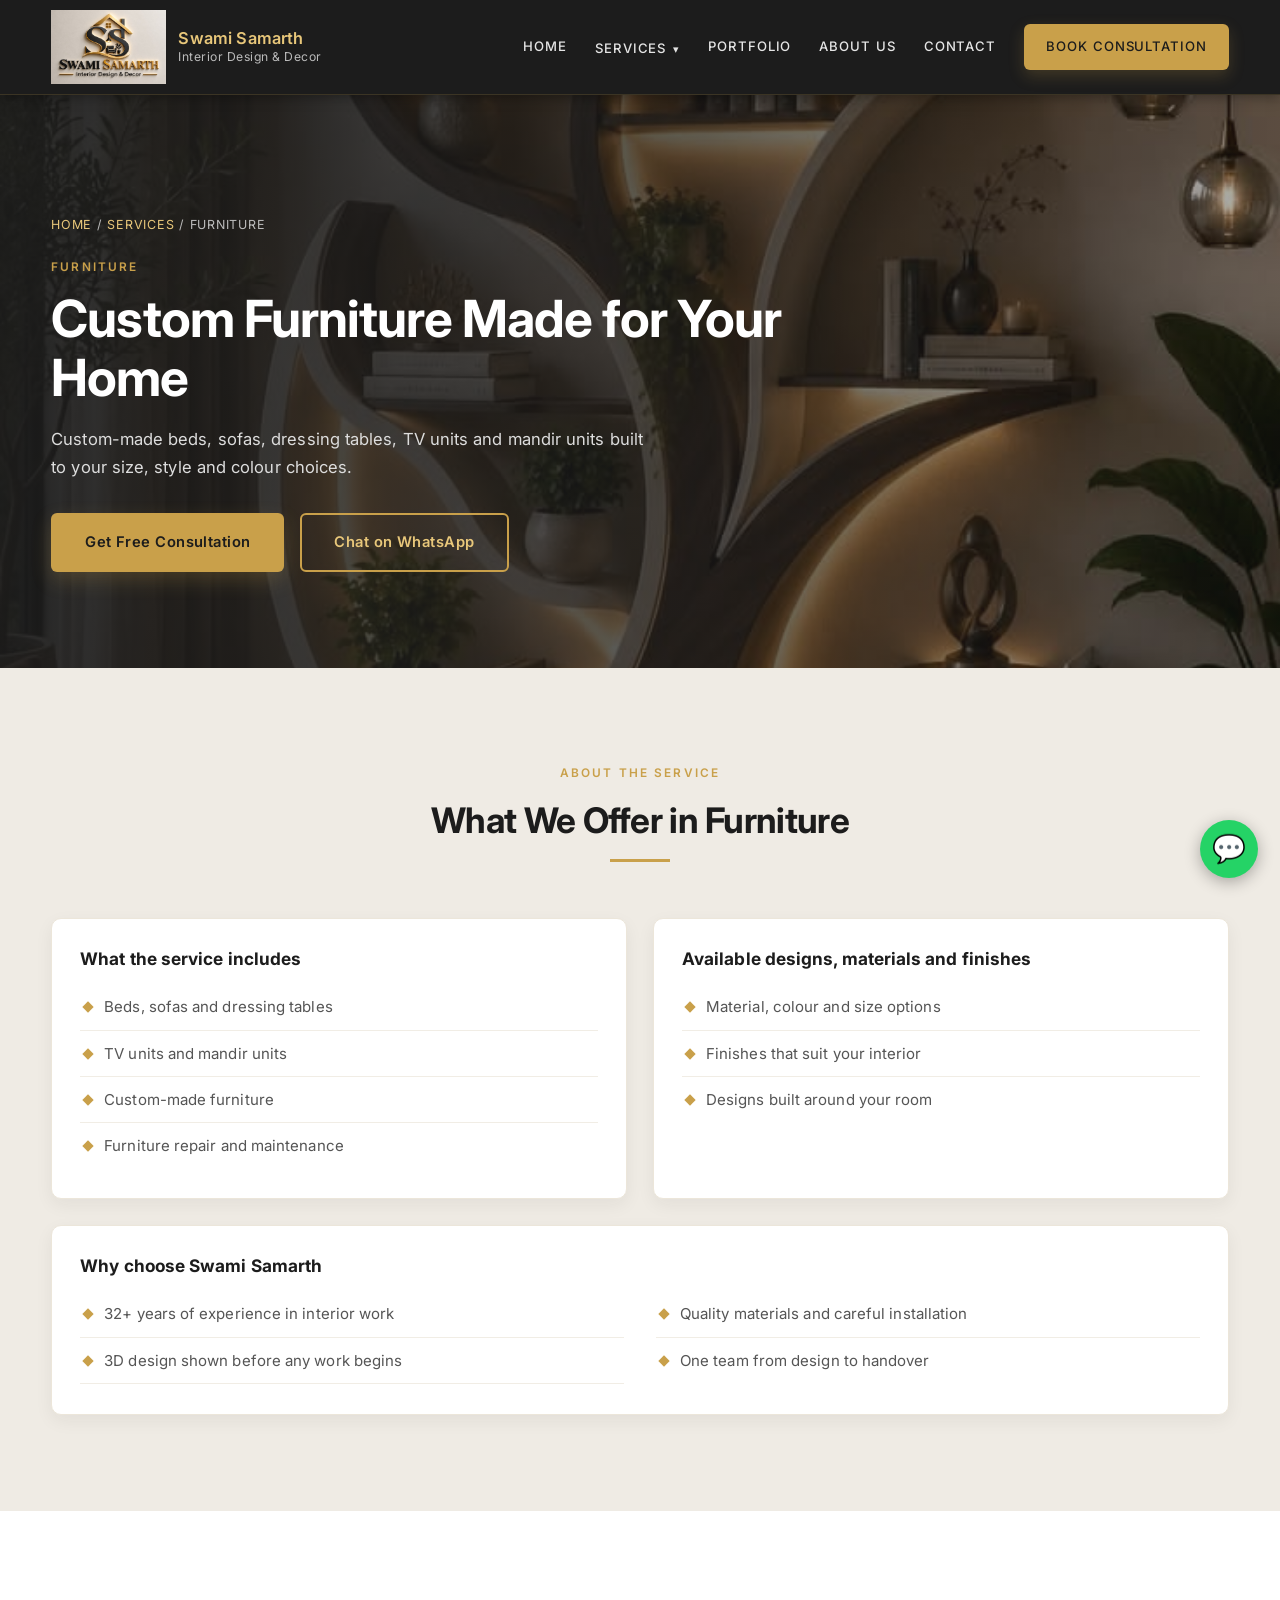
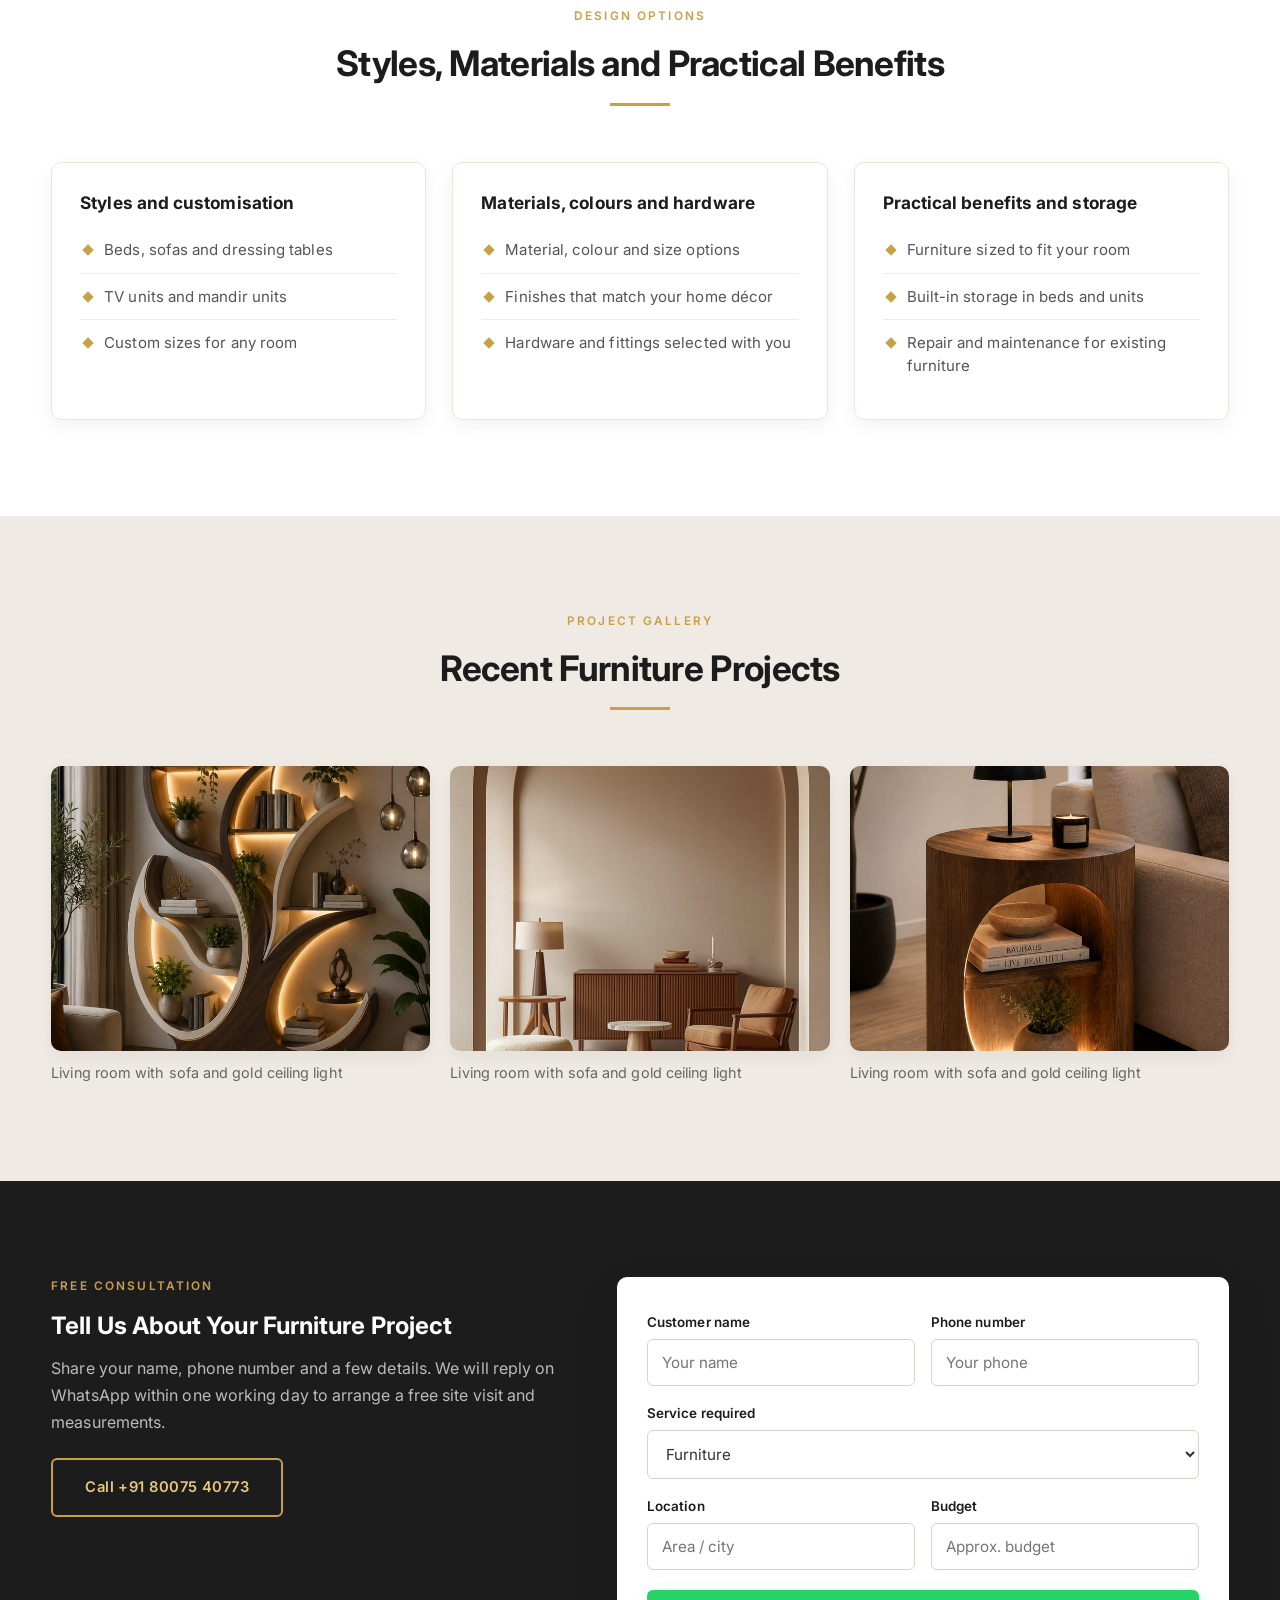
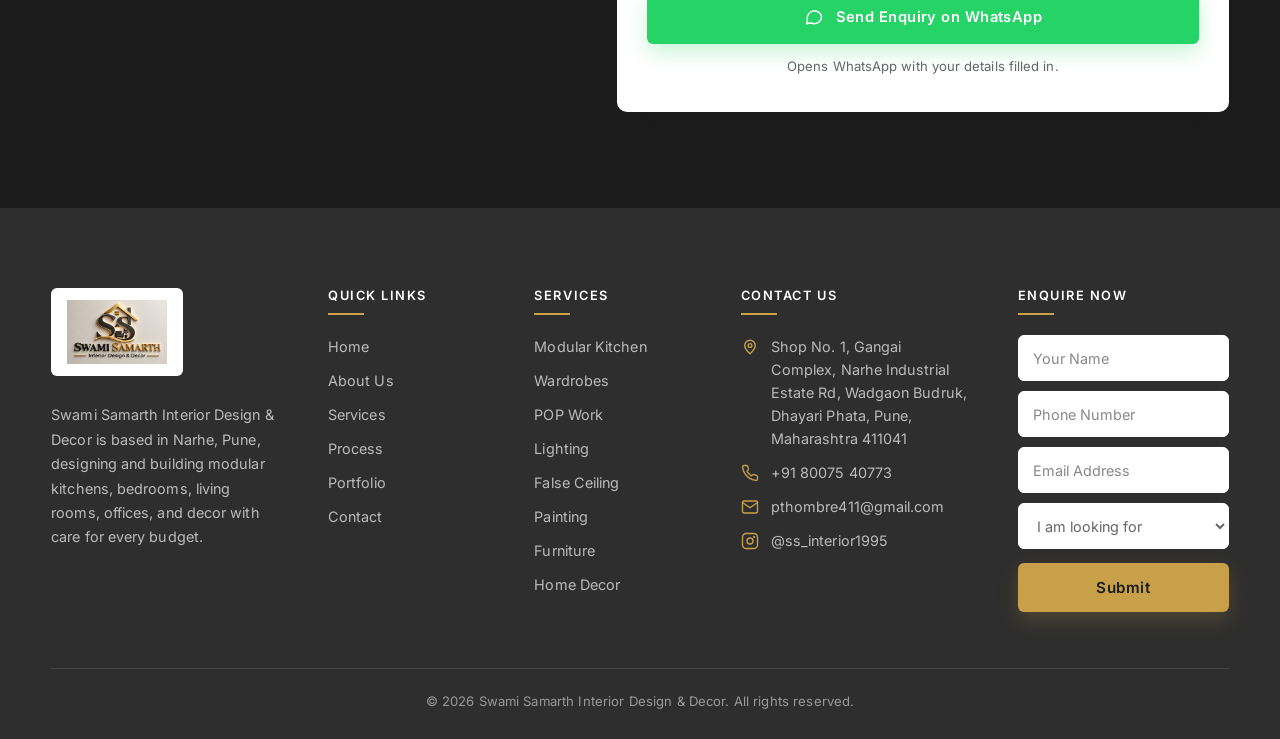
<file: furniture.html>
<!DOCTYPE html>
<html lang="en">
<head>
  <meta charset="UTF-8">
  <meta name="viewport" content="width=device-width, initial-scale=1.0">
  <title>Furniture | Swami Samarth Interior Design &amp; Decor, Narhe, Pune</title>
  <meta name="description" content="Custom-made beds, sofas, dressing tables, TV units and mandir units built to your size, style and colour choices.">
  <link rel="stylesheet" href="style.css">
</head>
<body>

<header>
  <div class="container nav">
    <a href="index.html" class="brand">
      <img src="images/logo.png" alt="Swami Samarth logo">
      <div class="brand-text">Swami Samarth<small>Interior Design &amp; Decor</small></div>
    </a>
    <nav class="nav-links" id="site-nav">
      <a href="index.html">Home</a>
      <div class="has-dropdown">
        <a href="index.html#solutions" class="dd-toggle" aria-haspopup="true" aria-expanded="false">Services <span class="caret">&#9662;</span></a>
        <div class="dropdown"><a href="modular-kitchen.html">Modular Kitchen</a><a href="wardrobes.html">Wardrobes</a><a href="pop-work.html">POP Work</a><a href="lighting.html">Lighting</a><a href="false-ceiling.html">False Ceiling</a><a href="painting.html">Painting</a><a href="furniture.html">Furniture</a><a href="home-decor.html">Home Decor</a></div>
      </div>
      <a href="index.html#portfolio">Portfolio</a>
      <a href="about.html">About Us</a>
      <a href="contact.html">Contact</a>
      <a href="contact.html#enquiry" class="nav-cta">Book Consultation</a>
    </nav>
    <button class="nav-toggle" type="button" aria-label="Open menu" aria-expanded="false" aria-controls="site-nav"><span></span><span></span><span></span></button>
  </div>
</header>

  <!-- 1. Hero -->
  <section class="page-hero" style="background: linear-gradient(90deg, rgba(28,28,28,0.92) 0%, rgba(28,28,28,0.7) 55%, rgba(28,28,28,0.35) 100%), url('images/furniture1.jpg') center/cover no-repeat;">
    <div class="container">
      <div class="crumbs"><a href="index.html#home">Home</a> / <a href="index.html#solutions">Services</a> / Furniture</div>
      <div class="eyebrow">Furniture</div>
      <h1>Custom Furniture Made for Your Home</h1>
      <p>Custom-made beds, sofas, dressing tables, TV units and mandir units built to your size, style and colour choices.</p>
      <div class="hero-buttons">
        <a href="#enquiry" class="btn btn-gold">Get Free Consultation</a>
        <a href="https://wa.me/918007540773" target="_blank" rel="noopener" class="btn btn-outline">Chat on WhatsApp</a>
      </div>
    </div>
  </section>

  <!-- 2. About the service -->
  <section class="svc-about" id="about-service">
    <div class="container">
      <div class="section-head">
        <div class="eyebrow">About the Service</div>
        <h2>What We Offer in Furniture</h2>
        <div class="bar"></div>
      </div>
      <div class="grid-2">
        <div class="card"><h3>What the service includes</h3><ul><li>Beds, sofas and dressing tables</li><li>TV units and mandir units</li><li>Custom-made furniture</li><li>Furniture repair and maintenance</li></ul></div>
        <div class="card"><h3>Available designs, materials and finishes</h3><ul><li>Material, colour and size options</li><li>Finishes that suit your interior</li><li>Designs built around your room</li></ul></div>
      </div>
      <div class="card why"><h3>Why choose Swami Samarth</h3><ul><li>32+ years of experience in interior work</li><li>3D design shown before any work begins</li><li>Quality materials and careful installation</li><li>One team from design to handover</li></ul></div>
    </div>
  </section>

  <!-- 3. Design options and features -->
  <section class="svc-options" id="options">
    <div class="container">
      <div class="section-head">
        <div class="eyebrow">Design Options</div>
        <h2>Styles, Materials and Practical Benefits</h2>
        <div class="bar"></div>
      </div>
      <div class="grid-3">
        <div class="card"><h3>Styles and customisation</h3><ul><li>Beds, sofas and dressing tables</li><li>TV units and mandir units</li><li>Custom sizes for any room</li></ul></div>
        <div class="card"><h3>Materials, colours and hardware</h3><ul><li>Material, colour and size options</li><li>Finishes that match your home décor</li><li>Hardware and fittings selected with you</li></ul></div>
        <div class="card"><h3>Practical benefits and storage</h3><ul><li>Furniture sized to fit your room</li><li>Built-in storage in beds and units</li><li>Repair and maintenance for existing furniture</li></ul></div>
      </div>
    </div>
  </section>

  <!-- 4. Project gallery -->
  <section class="svc-gallery" id="gallery">
    <div class="container">
      <div class="section-head">
        <div class="eyebrow">Project Gallery</div>
        <h2>Recent Furniture Projects</h2>
        <div class="bar"></div>
      </div>
      <div class="gallery-grid"><figure><img src="images/furniture1.jpg" alt="Living room with sofa and gold ceiling light" loading="lazy"><figcaption>Living room with sofa and gold ceiling light</figcaption></figure><figure><img src="images/furniture2.jpg" alt="Living room with sofa and gold ceiling light" loading="lazy"><figcaption>Living room with sofa and gold ceiling light</figcaption></figure><figure><img src="images/furniture3.jpg" alt="Living room with sofa and gold ceiling light" loading="lazy"><figcaption>Living room with sofa and gold ceiling light</figcaption></figure></div>
    </div>
  </section>

  <!-- 5. Enquiry -->
  <section class="svc-enquiry" id="enquiry">
    <div class="container enq-wrap">
      <div class="enq-side">
        <div class="eyebrow">Free Consultation</div>
        <h3>Tell Us About Your Furniture Project</h3>
        <p>Share your name, phone number and a few details. We will reply on WhatsApp within one working day to arrange a free site visit and measurements.</p>
        <a href="tel:+918007540773" class="btn btn-outline">Call +91 80075 40773</a>
      </div>
      <form class="enq-form" id="enquiry-form" data-whatsapp>
        <div class="enq-grid">
          <div><label for="f-name">Customer name</label><input id="f-name" type="text" name="name" placeholder="Your name" required></div>
          <div><label for="f-phone">Phone number</label><input id="f-phone" type="tel" name="phone" placeholder="Your phone" required></div>
          <div class="full"><label for="f-service">Service required</label><select id="f-service" name="service"><option>Modular Kitchen</option><option>Wardrobes</option><option>POP Work</option><option>Lighting</option><option>False Ceiling</option><option>Painting</option><option selected>Furniture</option><option>Home Decor</option></select></div>
          <div><label for="f-location">Location</label><input id="f-location" type="text" name="location" placeholder="Area / city"></div>
          <div><label for="f-budget">Budget</label><input id="f-budget" type="text" name="budget" placeholder="Approx. budget"></div>
        </div>
        <button type="submit" class="btn btn-whatsapp btn-icon"><svg viewBox="0 0 24 24" aria-hidden="true"><path d="M21 11.5a8.5 8.5 0 0 1-12.6 7.4L3 20l1.1-4.9A8.5 8.5 0 1 1 21 11.5z"/></svg><span>Send Enquiry on WhatsApp</span></button>
        <p class="enq-note">Opens WhatsApp with your details filled in.</p>
      </form>
    </div>
  </section>

  <footer>
    <div class="container footer-grid">
      <div class="f-brand">
        <div class="f-logo"><img src="images/logo.png" alt="Swami Samarth logo"></div>
        <p>Swami Samarth Interior Design &amp; Decor is based in Narhe, Pune, designing and building modular kitchens, bedrooms, living rooms, offices, and decor with care for every budget.</p>
      </div>
      <div>
        <h4>Quick Links</h4>
        <ul>
          <li><a href="index.html#home">Home</a></li>
          <li><a href="index.html#about">About Us</a></li>
          <li><a href="index.html#solutions">Services</a></li>
          <li><a href="index.html#process">Process</a></li>
          <li><a href="index.html#portfolio">Portfolio</a></li>
          <li><a href="contact.html">Contact</a></li>
        </ul>
      </div>
      <div>
        <h4>Services</h4>
        <ul><li><a href="modular-kitchen.html">Modular Kitchen</a></li><li><a href="wardrobes.html">Wardrobes</a></li><li><a href="pop-work.html">POP Work</a></li><li><a href="lighting.html">Lighting</a></li><li><a href="false-ceiling.html">False Ceiling</a></li><li><a href="painting.html">Painting</a></li><li><a href="furniture.html">Furniture</a></li><li><a href="home-decor.html">Home Decor</a></li></ul>
      </div>
      <div>
        <h4>Contact Us</h4>
        <ul class="f-contact">
          <li><svg viewBox="0 0 24 24" aria-hidden="true"><path d="M12 21s-7-6.2-7-11a7 7 0 0 1 14 0c0 4.8-7 11-7 11z"/><circle cx="12" cy="10" r="2.5"/></svg><span>Shop No. 1, Gangai Complex, Narhe Industrial Estate Rd, Wadgaon Budruk, Dhayari Phata, Pune, Maharashtra 411041</span></li>
          <li><svg viewBox="0 0 24 24" aria-hidden="true"><path d="M22 16.9v3a2 2 0 0 1-2.2 2 19.8 19.8 0 0 1-8.6-3.1 19.5 19.5 0 0 1-6-6A19.8 19.8 0 0 1 2.1 4.2 2 2 0 0 1 4.1 2h3a2 2 0 0 1 2 1.7c.1.9.4 1.8.7 2.7a2 2 0 0 1-.5 2.1L8 9.8a16 16 0 0 0 6 6l1.3-1.3a2 2 0 0 1 2.1-.4c.9.3 1.8.6 2.7.7a2 2 0 0 1 1.7 2z"/></svg><a href="tel:+918007540773">+91 80075 40773</a></li>
          <li><svg viewBox="0 0 24 24" aria-hidden="true"><rect x="2" y="4" width="20" height="16" rx="2"/><path d="M22 6l-10 7L2 6"/></svg><a href="mailto:pthombre411@gmail.com">pthombre411@gmail.com</a></li>
          <li><svg viewBox="0 0 24 24" aria-hidden="true"><rect x="2" y="2" width="20" height="20" rx="5"/><circle cx="12" cy="12" r="4"/><circle cx="17.5" cy="6.5" r=".6"/></svg><a href="https://www.instagram.com/ss_interior1995" target="_blank" rel="noopener">@ss_interior1995</a></li>
        </ul>
      </div>
      <div>
        <h4>Enquire Now</h4>
        <form class="f-form" data-whatsapp>
          <input type="text" name="name" placeholder="Your Name" aria-label="Your name" required>
          <input type="tel" name="phone" placeholder="Phone Number" aria-label="Phone number" required>
          <input type="email" name="email" placeholder="Email Address" aria-label="Email address">
          <select name="property_type" aria-label="What you are looking for" required>
            <option value="" disabled selected>I am looking for</option>
            <option>Modular Kitchen</option>
            <option>Bedroom</option>
            <option>Wardrobe</option>
            <option>Living / Dining Room</option>
            <option>Office Interior</option>
            <option>Full Home Interior</option>
            <option>Other</option>
          </select>
          <button type="submit" class="btn btn-gold">Submit</button>
        </form>
      </div>
    </div>
    <div class="container footer-bottom">&copy; 2026 Swami Samarth Interior Design &amp; Decor. All rights reserved.</div>
  </footer>

  <a href="https://wa.me/918007540773" class="whatsapp-float" target="_blank" rel="noopener" aria-label="Chat on WhatsApp">&#128172;</a>

<script>
(function () {
  var header = document.querySelector('header');
  var toggle = document.querySelector('.nav-toggle');
  var links = document.querySelectorAll('.nav-links a');
  function setOpen(open) {
    header.classList.toggle('is-open', open);
    toggle.setAttribute('aria-expanded', open ? 'true' : 'false');
    toggle.setAttribute('aria-label', open ? 'Close menu' : 'Open menu');
  }
  toggle.addEventListener('click', function () { setOpen(!header.classList.contains('is-open')); });
  links.forEach(function (a) { if (!a.classList.contains('dd-toggle')) a.addEventListener('click', function () { setOpen(false); }); });
  document.addEventListener('keydown', function (e) { if (e.key === 'Escape') setOpen(false); });
})();
</script>
<script>
(function () {
  var dd = document.querySelector('.has-dropdown');
  if (!dd) return;
  var t = dd.querySelector('.dd-toggle');
  t.addEventListener('click', function (e) {
    if (window.innerWidth > 900) {
      e.preventDefault();
      var o = dd.classList.toggle('open');
      t.setAttribute('aria-expanded', o ? 'true' : 'false');
    }
  });
  document.addEventListener('click', function (e) {
    if (!dd.contains(e.target)) { dd.classList.remove('open'); t.setAttribute('aria-expanded', 'false'); }
  });
})();
</script>
<script src="whatsapp-form.js"></script>
</body>
</html>
</file>
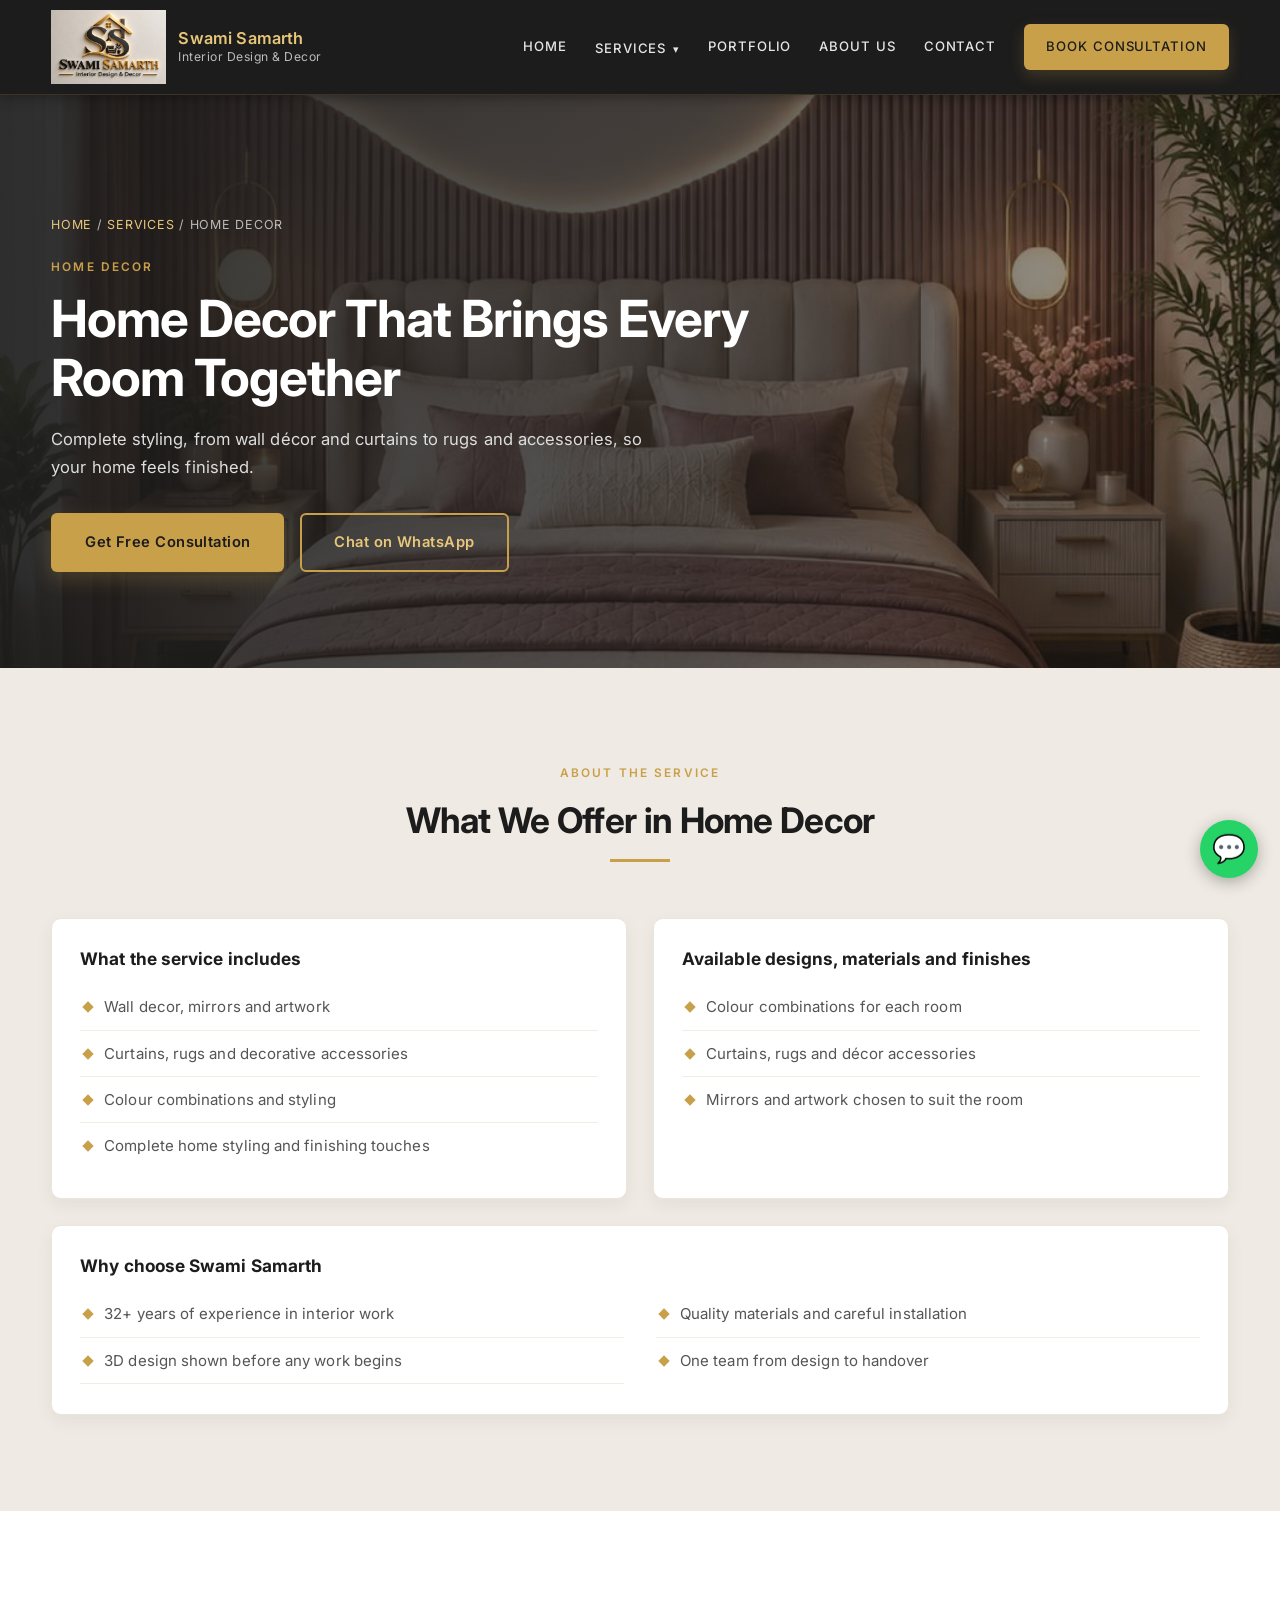
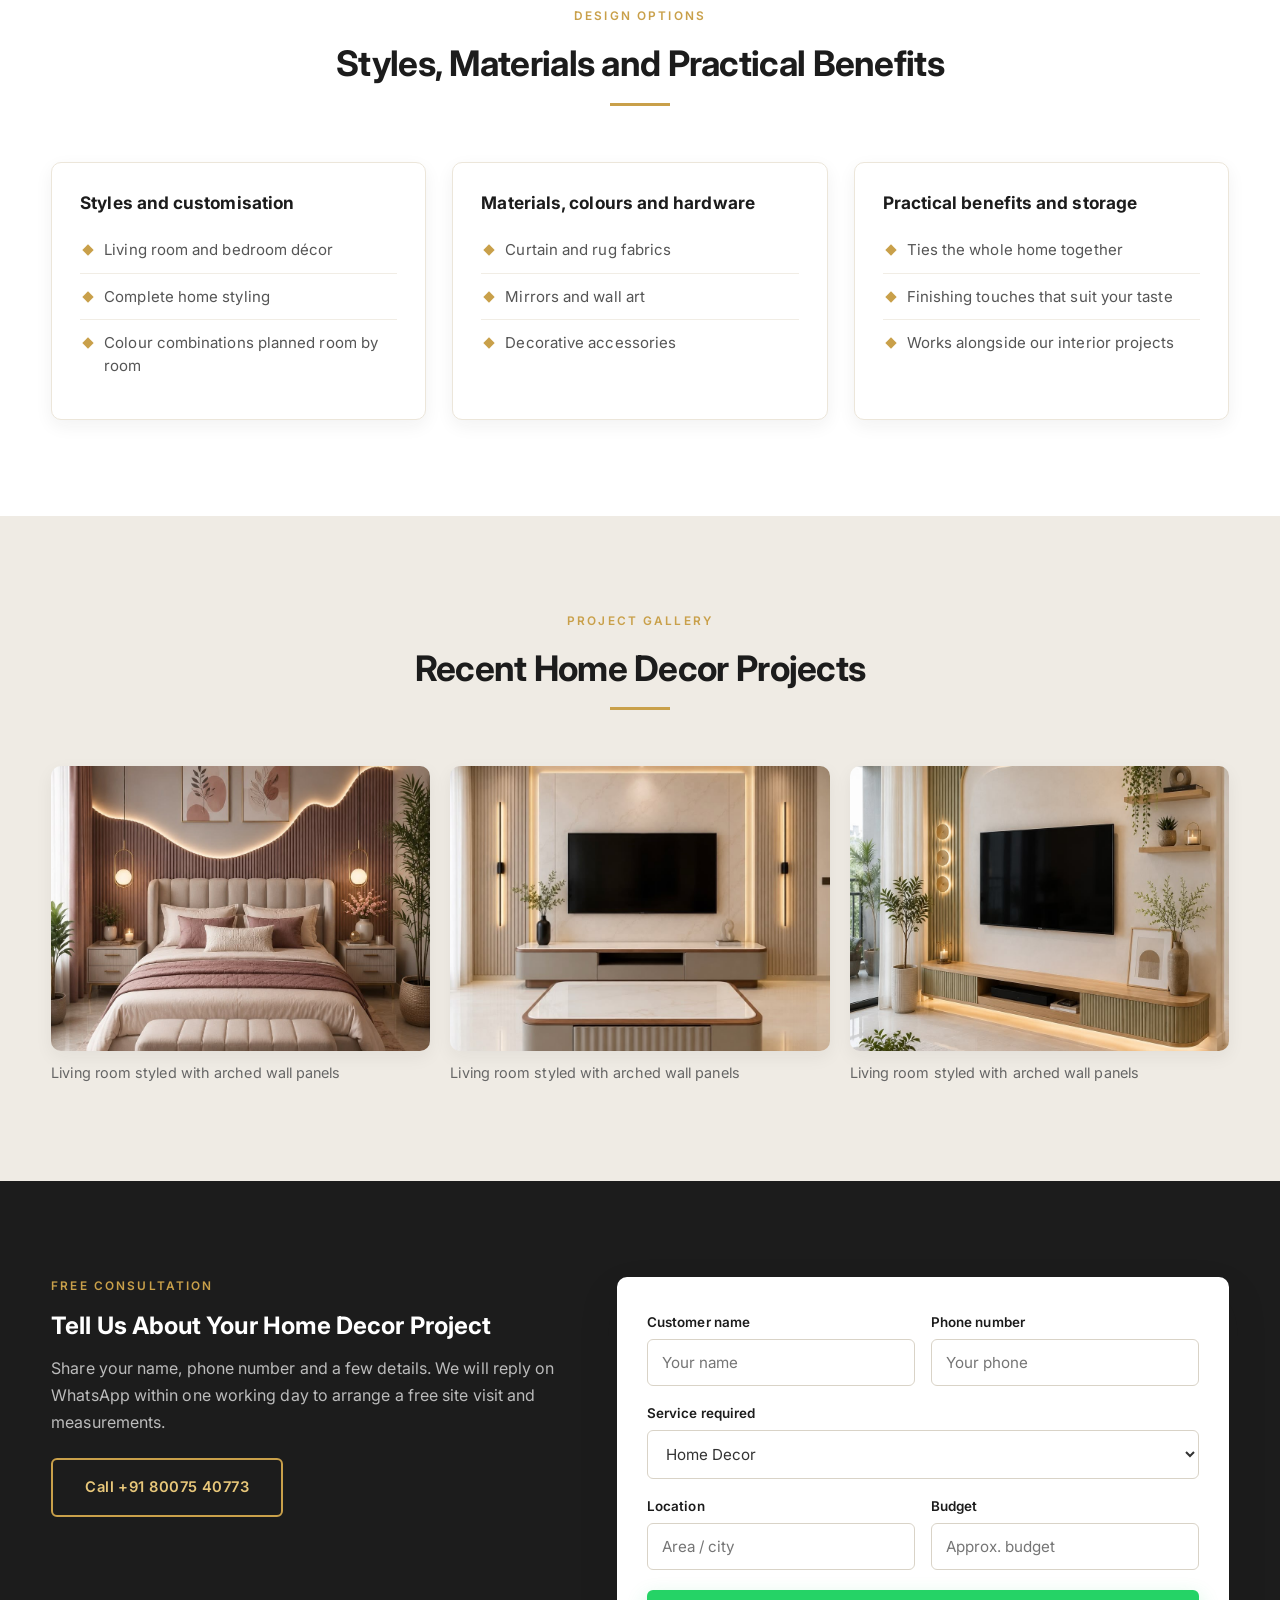
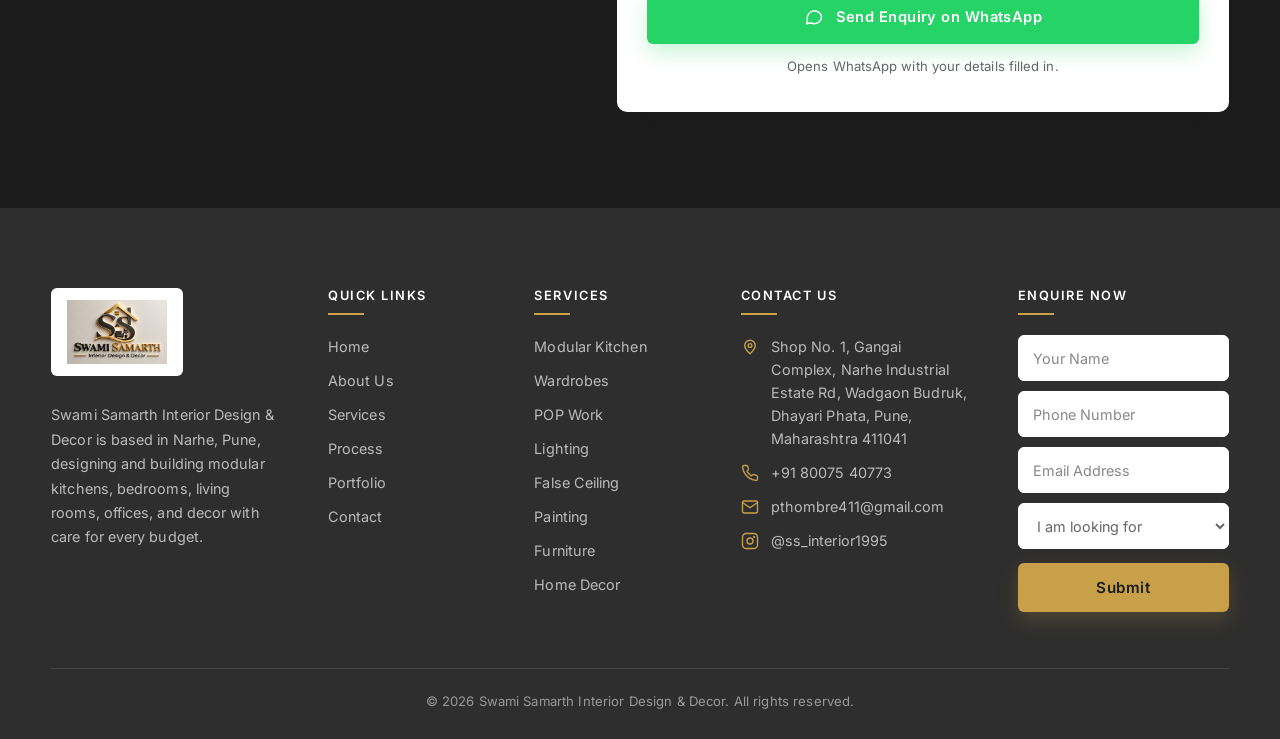
<file: home-decor.html>
<!DOCTYPE html>
<html lang="en">
<head>
  <meta charset="UTF-8">
  <meta name="viewport" content="width=device-width, initial-scale=1.0">
  <title>Home Decor | Swami Samarth Interior Design &amp; Decor, Narhe, Pune</title>
  <meta name="description" content="Complete styling, from wall décor and curtains to rugs and accessories, so your home feels finished.">
  <link rel="stylesheet" href="style.css">
</head>
<body>

<header>
  <div class="container nav">
    <a href="index.html" class="brand">
      <img src="images/logo.png" alt="Swami Samarth logo">
      <div class="brand-text">Swami Samarth<small>Interior Design &amp; Decor</small></div>
    </a>
    <nav class="nav-links" id="site-nav">
      <a href="index.html">Home</a>
      <div class="has-dropdown">
        <a href="index.html#solutions" class="dd-toggle" aria-haspopup="true" aria-expanded="false">Services <span class="caret">&#9662;</span></a>
        <div class="dropdown"><a href="modular-kitchen.html">Modular Kitchen</a><a href="wardrobes.html">Wardrobes</a><a href="pop-work.html">POP Work</a><a href="lighting.html">Lighting</a><a href="false-ceiling.html">False Ceiling</a><a href="painting.html">Painting</a><a href="furniture.html">Furniture</a><a href="home-decor.html">Home Decor</a></div>
      </div>
      <a href="index.html#portfolio">Portfolio</a>
      <a href="about.html">About Us</a>
      <a href="contact.html">Contact</a>
      <a href="contact.html#enquiry" class="nav-cta">Book Consultation</a>
    </nav>
    <button class="nav-toggle" type="button" aria-label="Open menu" aria-expanded="false" aria-controls="site-nav"><span></span><span></span><span></span></button>
  </div>
</header>

  <!-- 1. Hero -->
  <section class="page-hero" style="background: linear-gradient(90deg, rgba(28,28,28,0.92) 0%, rgba(28,28,28,0.7) 55%, rgba(28,28,28,0.35) 100%), url('images/decor1.jpeg') center/cover no-repeat;">
    <div class="container">
      <div class="crumbs"><a href="index.html#home">Home</a> / <a href="index.html#solutions">Services</a> / Home Decor</div>
      <div class="eyebrow">Home Decor</div>
      <h1>Home Decor That Brings Every Room Together</h1>
      <p>Complete styling, from wall décor and curtains to rugs and accessories, so your home feels finished.</p>
      <div class="hero-buttons">
        <a href="#enquiry" class="btn btn-gold">Get Free Consultation</a>
        <a href="https://wa.me/918007540773" target="_blank" rel="noopener" class="btn btn-outline">Chat on WhatsApp</a>
      </div>
    </div>
  </section>

  <!-- 2. About the service -->
  <section class="svc-about" id="about-service">
    <div class="container">
      <div class="section-head">
        <div class="eyebrow">About the Service</div>
        <h2>What We Offer in Home Decor</h2>
        <div class="bar"></div>
      </div>
      <div class="grid-2">
        <div class="card"><h3>What the service includes</h3><ul><li>Wall decor, mirrors and artwork</li><li>Curtains, rugs and decorative accessories</li><li>Colour combinations and styling</li><li>Complete home styling and finishing touches</li></ul></div>
        <div class="card"><h3>Available designs, materials and finishes</h3><ul><li>Colour combinations for each room</li><li>Curtains, rugs and décor accessories</li><li>Mirrors and artwork chosen to suit the room</li></ul></div>
      </div>
      <div class="card why"><h3>Why choose Swami Samarth</h3><ul><li>32+ years of experience in interior work</li><li>3D design shown before any work begins</li><li>Quality materials and careful installation</li><li>One team from design to handover</li></ul></div>
    </div>
  </section>

  <!-- 3. Design options and features -->
  <section class="svc-options" id="options">
    <div class="container">
      <div class="section-head">
        <div class="eyebrow">Design Options</div>
        <h2>Styles, Materials and Practical Benefits</h2>
        <div class="bar"></div>
      </div>
      <div class="grid-3">
        <div class="card"><h3>Styles and customisation</h3><ul><li>Living room and bedroom décor</li><li>Complete home styling</li><li>Colour combinations planned room by room</li></ul></div>
        <div class="card"><h3>Materials, colours and hardware</h3><ul><li>Curtain and rug fabrics</li><li>Mirrors and wall art</li><li>Decorative accessories</li></ul></div>
        <div class="card"><h3>Practical benefits and storage</h3><ul><li>Ties the whole home together</li><li>Finishing touches that suit your taste</li><li>Works alongside our interior projects</li></ul></div>
      </div>
    </div>
  </section>

  <!-- 4. Project gallery -->
  <section class="svc-gallery" id="gallery">
    <div class="container">
      <div class="section-head">
        <div class="eyebrow">Project Gallery</div>
        <h2>Recent Home Decor Projects</h2>
        <div class="bar"></div>
      </div>
      <div class="gallery-grid"><figure><img src="images/decor1.jpeg" alt="Living room styled with arched wall panels" loading="lazy"><figcaption>Living room styled with arched wall panels</figcaption></figure><figure><img src="images/decor2.jpeg" alt="Living room styled with arched wall panels" loading="lazy"><figcaption>Living room styled with arched wall panels</figcaption></figure><figure><img src="images/decor3.jpeg" alt="Living room styled with arched wall panels" loading="lazy"><figcaption>Living room styled with arched wall panels</figcaption></figure></div>
    </div>
  </section>

  <!-- 5. Enquiry -->
  <section class="svc-enquiry" id="enquiry">
    <div class="container enq-wrap">
      <div class="enq-side">
        <div class="eyebrow">Free Consultation</div>
        <h3>Tell Us About Your Home Decor Project</h3>
        <p>Share your name, phone number and a few details. We will reply on WhatsApp within one working day to arrange a free site visit and measurements.</p>
        <a href="tel:+918007540773" class="btn btn-outline">Call +91 80075 40773</a>
      </div>
      <form class="enq-form" id="enquiry-form" data-whatsapp>
        <div class="enq-grid">
          <div><label for="f-name">Customer name</label><input id="f-name" type="text" name="name" placeholder="Your name" required></div>
          <div><label for="f-phone">Phone number</label><input id="f-phone" type="tel" name="phone" placeholder="Your phone" required></div>
          <div class="full"><label for="f-service">Service required</label><select id="f-service" name="service"><option>Modular Kitchen</option><option>Wardrobes</option><option>POP Work</option><option>Lighting</option><option>False Ceiling</option><option>Painting</option><option>Furniture</option><option selected>Home Decor</option></select></div>
          <div><label for="f-location">Location</label><input id="f-location" type="text" name="location" placeholder="Area / city"></div>
          <div><label for="f-budget">Budget</label><input id="f-budget" type="text" name="budget" placeholder="Approx. budget"></div>
        </div>
        <button type="submit" class="btn btn-whatsapp btn-icon"><svg viewBox="0 0 24 24" aria-hidden="true"><path d="M21 11.5a8.5 8.5 0 0 1-12.6 7.4L3 20l1.1-4.9A8.5 8.5 0 1 1 21 11.5z"/></svg><span>Send Enquiry on WhatsApp</span></button>
        <p class="enq-note">Opens WhatsApp with your details filled in.</p>
      </form>
    </div>
  </section>

  <footer>
    <div class="container footer-grid">
      <div class="f-brand">
        <div class="f-logo"><img src="images/logo.png" alt="Swami Samarth logo"></div>
        <p>Swami Samarth Interior Design &amp; Decor is based in Narhe, Pune, designing and building modular kitchens, bedrooms, living rooms, offices, and decor with care for every budget.</p>
      </div>
      <div>
        <h4>Quick Links</h4>
        <ul>
          <li><a href="index.html#home">Home</a></li>
          <li><a href="index.html#about">About Us</a></li>
          <li><a href="index.html#solutions">Services</a></li>
          <li><a href="index.html#process">Process</a></li>
          <li><a href="index.html#portfolio">Portfolio</a></li>
          <li><a href="contact.html">Contact</a></li>
        </ul>
      </div>
      <div>
        <h4>Services</h4>
        <ul><li><a href="modular-kitchen.html">Modular Kitchen</a></li><li><a href="wardrobes.html">Wardrobes</a></li><li><a href="pop-work.html">POP Work</a></li><li><a href="lighting.html">Lighting</a></li><li><a href="false-ceiling.html">False Ceiling</a></li><li><a href="painting.html">Painting</a></li><li><a href="furniture.html">Furniture</a></li><li><a href="home-decor.html">Home Decor</a></li></ul>
      </div>
      <div>
        <h4>Contact Us</h4>
        <ul class="f-contact">
          <li><svg viewBox="0 0 24 24" aria-hidden="true"><path d="M12 21s-7-6.2-7-11a7 7 0 0 1 14 0c0 4.8-7 11-7 11z"/><circle cx="12" cy="10" r="2.5"/></svg><span>Shop No. 1, Gangai Complex, Narhe Industrial Estate Rd, Wadgaon Budruk, Dhayari Phata, Pune, Maharashtra 411041</span></li>
          <li><svg viewBox="0 0 24 24" aria-hidden="true"><path d="M22 16.9v3a2 2 0 0 1-2.2 2 19.8 19.8 0 0 1-8.6-3.1 19.5 19.5 0 0 1-6-6A19.8 19.8 0 0 1 2.1 4.2 2 2 0 0 1 4.1 2h3a2 2 0 0 1 2 1.7c.1.9.4 1.8.7 2.7a2 2 0 0 1-.5 2.1L8 9.8a16 16 0 0 0 6 6l1.3-1.3a2 2 0 0 1 2.1-.4c.9.3 1.8.6 2.7.7a2 2 0 0 1 1.7 2z"/></svg><a href="tel:+918007540773">+91 80075 40773</a></li>
          <li><svg viewBox="0 0 24 24" aria-hidden="true"><rect x="2" y="4" width="20" height="16" rx="2"/><path d="M22 6l-10 7L2 6"/></svg><a href="mailto:pthombre411@gmail.com">pthombre411@gmail.com</a></li>
          <li><svg viewBox="0 0 24 24" aria-hidden="true"><rect x="2" y="2" width="20" height="20" rx="5"/><circle cx="12" cy="12" r="4"/><circle cx="17.5" cy="6.5" r=".6"/></svg><a href="https://www.instagram.com/ss_interior1995" target="_blank" rel="noopener">@ss_interior1995</a></li>
        </ul>
      </div>
      <div>
        <h4>Enquire Now</h4>
        <form class="f-form" data-whatsapp>
          <input type="text" name="name" placeholder="Your Name" aria-label="Your name" required>
          <input type="tel" name="phone" placeholder="Phone Number" aria-label="Phone number" required>
          <input type="email" name="email" placeholder="Email Address" aria-label="Email address">
          <select name="property_type" aria-label="What you are looking for" required>
            <option value="" disabled selected>I am looking for</option>
            <option>Modular Kitchen</option>
            <option>Bedroom</option>
            <option>Wardrobe</option>
            <option>Living / Dining Room</option>
            <option>Office Interior</option>
            <option>Full Home Interior</option>
            <option>Other</option>
          </select>
          <button type="submit" class="btn btn-gold">Submit</button>
        </form>
      </div>
    </div>
    <div class="container footer-bottom">&copy; 2026 Swami Samarth Interior Design &amp; Decor. All rights reserved.</div>
  </footer>

  <a href="https://wa.me/918007540773" class="whatsapp-float" target="_blank" rel="noopener" aria-label="Chat on WhatsApp">&#128172;</a>

<script>
(function () {
  var header = document.querySelector('header');
  var toggle = document.querySelector('.nav-toggle');
  var links = document.querySelectorAll('.nav-links a');
  function setOpen(open) {
    header.classList.toggle('is-open', open);
    toggle.setAttribute('aria-expanded', open ? 'true' : 'false');
    toggle.setAttribute('aria-label', open ? 'Close menu' : 'Open menu');
  }
  toggle.addEventListener('click', function () { setOpen(!header.classList.contains('is-open')); });
  links.forEach(function (a) { if (!a.classList.contains('dd-toggle')) a.addEventListener('click', function () { setOpen(false); }); });
  document.addEventListener('keydown', function (e) { if (e.key === 'Escape') setOpen(false); });
})();
</script>
<script>
(function () {
  var dd = document.querySelector('.has-dropdown');
  if (!dd) return;
  var t = dd.querySelector('.dd-toggle');
  t.addEventListener('click', function (e) {
    if (window.innerWidth > 900) {
      e.preventDefault();
      var o = dd.classList.toggle('open');
      t.setAttribute('aria-expanded', o ? 'true' : 'false');
    }
  });
  document.addEventListener('click', function (e) {
    if (!dd.contains(e.target)) { dd.classList.remove('open'); t.setAttribute('aria-expanded', 'false'); }
  });
})();
</script>
<script src="whatsapp-form.js"></script>
</body>
</html>
</file>
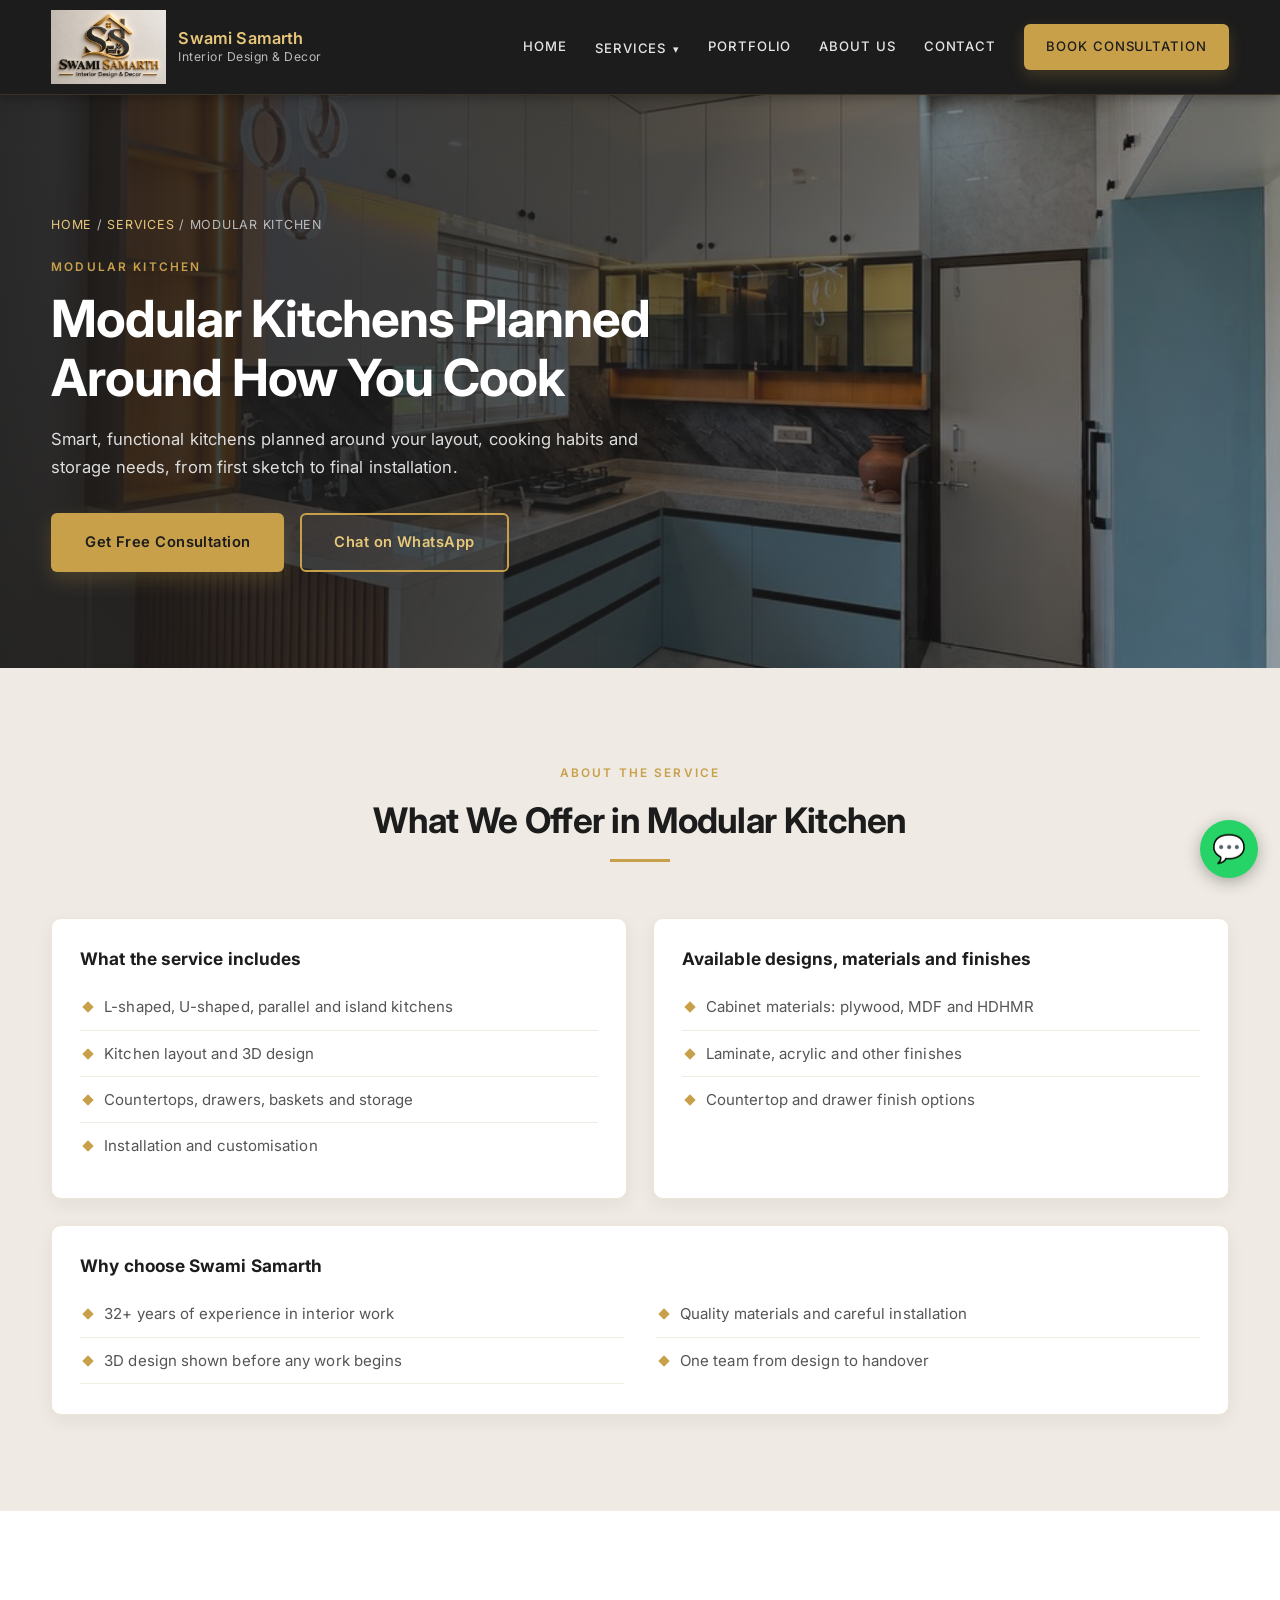
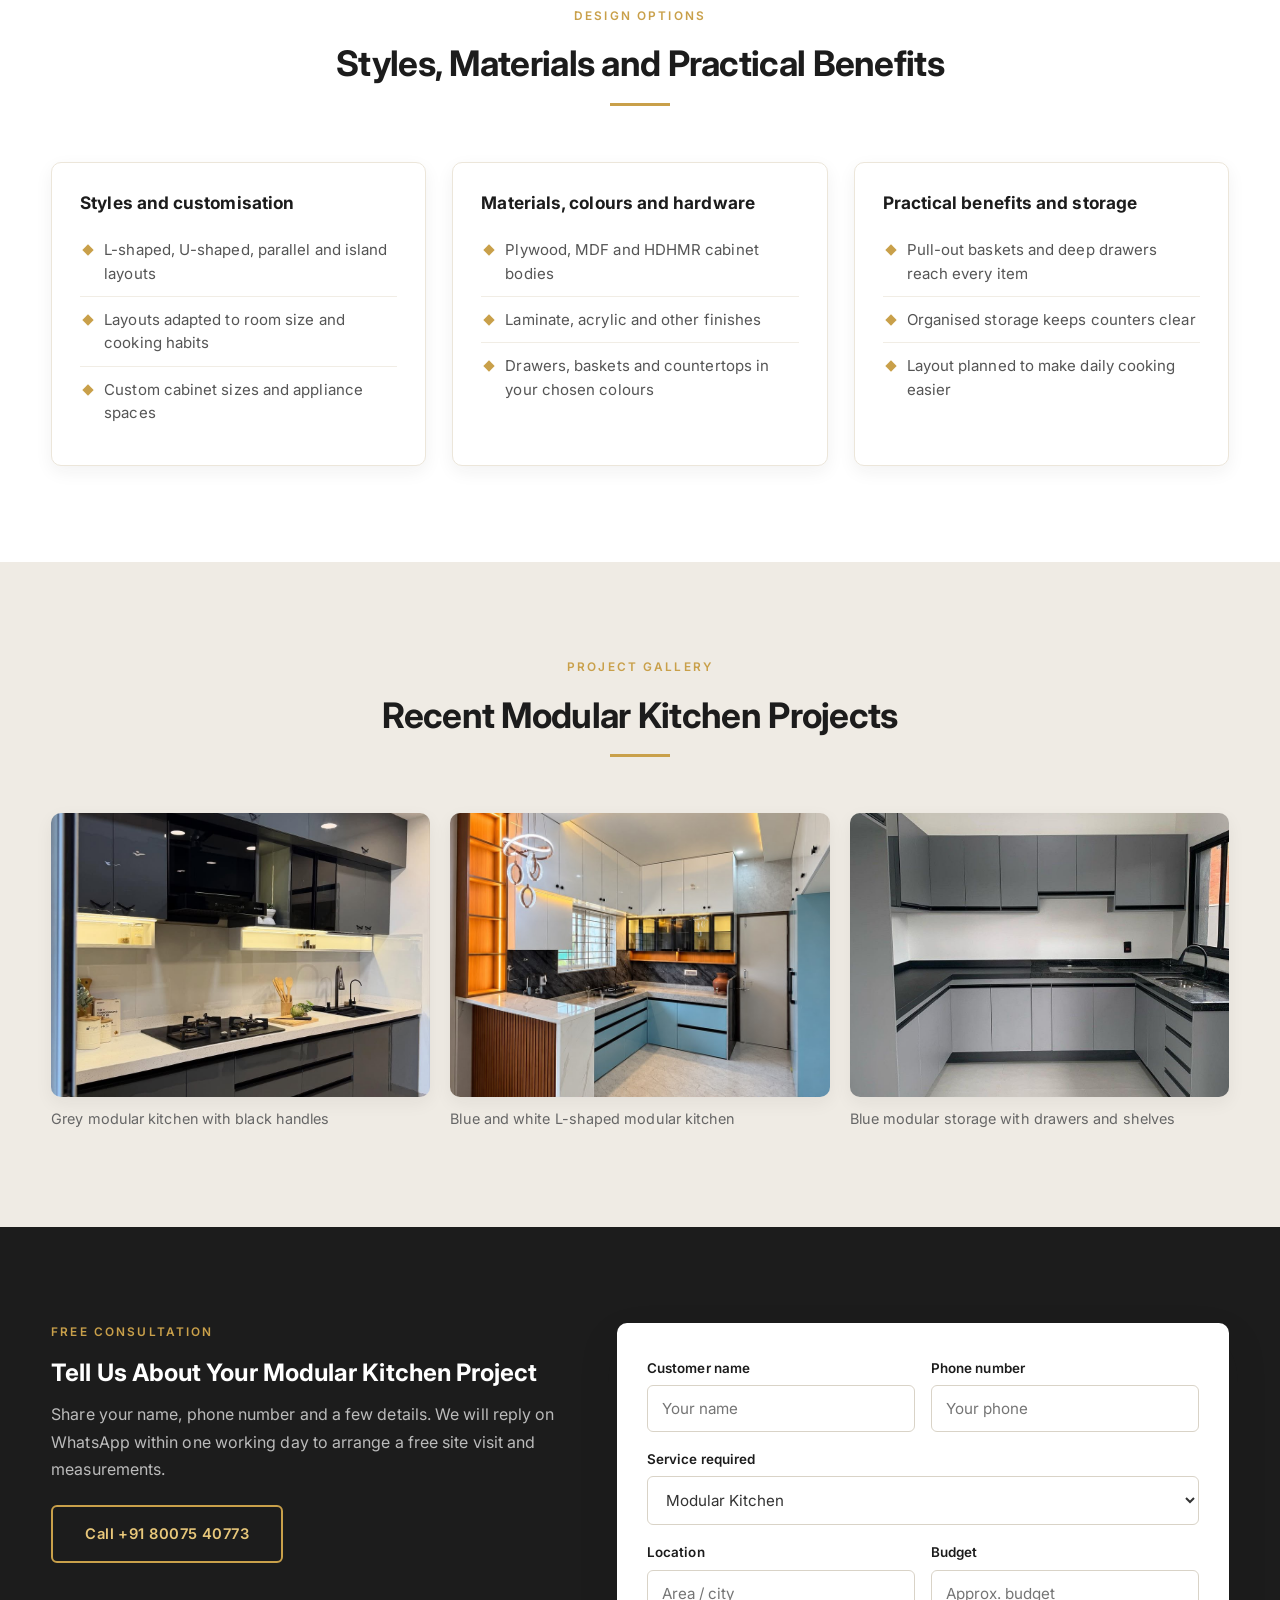
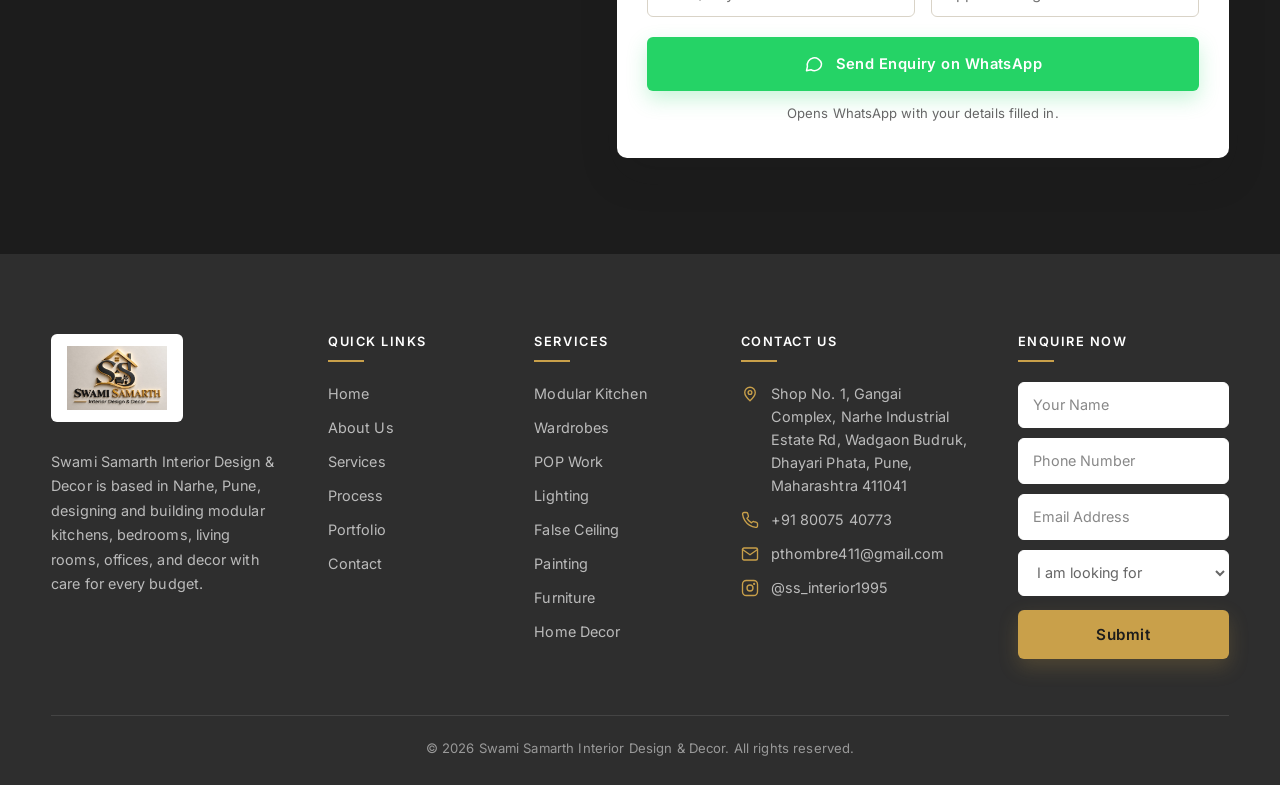
<file: modular-kitchen.html>
<!DOCTYPE html>
<html lang="en">
<head>
  <meta charset="UTF-8">
  <meta name="viewport" content="width=device-width, initial-scale=1.0">
  <title>Modular Kitchen | Swami Samarth Interior Design &amp; Decor, Narhe, Pune</title>
  <meta name="description" content="Smart, functional kitchens planned around your layout, cooking habits and storage needs, from first sketch to final installation.">
  <link rel="stylesheet" href="style.css">
</head>
<body>

<header>
  <div class="container nav">
    <a href="index.html" class="brand">
      <img src="images/logo.png" alt="Swami Samarth logo">
      <div class="brand-text">Swami Samarth<small>Interior Design &amp; Decor</small></div>
    </a>
    <nav class="nav-links" id="site-nav">
      <a href="index.html">Home</a>
      <div class="has-dropdown">
        <a href="index.html#solutions" class="dd-toggle" aria-haspopup="true" aria-expanded="false">Services <span class="caret">&#9662;</span></a>
        <div class="dropdown"><a href="modular-kitchen.html">Modular Kitchen</a><a href="wardrobes.html">Wardrobes</a><a href="pop-work.html">POP Work</a><a href="lighting.html">Lighting</a><a href="false-ceiling.html">False Ceiling</a><a href="painting.html">Painting</a><a href="furniture.html">Furniture</a><a href="home-decor.html">Home Decor</a></div>
      </div>
      <a href="index.html#portfolio">Portfolio</a>
      <a href="about.html">About Us</a>
      <a href="contact.html">Contact</a>
      <a href="contact.html#enquiry" class="nav-cta">Book Consultation</a>
    </nav>
    <button class="nav-toggle" type="button" aria-label="Open menu" aria-expanded="false" aria-controls="site-nav"><span></span><span></span><span></span></button>
  </div>
</header>

  <!-- 1. Hero -->
  <section class="page-hero" style="background: linear-gradient(90deg, rgba(28,28,28,0.92) 0%, rgba(28,28,28,0.7) 55%, rgba(28,28,28,0.35) 100%), url('images/kitchen2.jpeg') center/cover no-repeat;">
    <div class="container">
      <div class="crumbs"><a href="index.html#home">Home</a> / <a href="index.html#solutions">Services</a> / Modular Kitchen</div>
      <div class="eyebrow">Modular Kitchen</div>
      <h1>Modular Kitchens Planned Around How You Cook</h1>
      <p>Smart, functional kitchens planned around your layout, cooking habits and storage needs, from first sketch to final installation.</p>
      <div class="hero-buttons">
        <a href="#enquiry" class="btn btn-gold">Get Free Consultation</a>
        <a href="https://wa.me/918007540773" target="_blank" rel="noopener" class="btn btn-outline">Chat on WhatsApp</a>
      </div>
    </div>
  </section>

  <!-- 2. About the service -->
  <section class="svc-about" id="about-service">
    <div class="container">
      <div class="section-head">
        <div class="eyebrow">About the Service</div>
        <h2>What We Offer in Modular Kitchen</h2>
        <div class="bar"></div>
      </div>
      <div class="grid-2">
        <div class="card"><h3>What the service includes</h3><ul><li>L-shaped, U-shaped, parallel and island kitchens</li><li>Kitchen layout and 3D design</li><li>Countertops, drawers, baskets and storage</li><li>Installation and customisation</li></ul></div>
        <div class="card"><h3>Available designs, materials and finishes</h3><ul><li>Cabinet materials: plywood, MDF and HDHMR</li><li>Laminate, acrylic and other finishes</li><li>Countertop and drawer finish options</li></ul></div>
      </div>
      <div class="card why"><h3>Why choose Swami Samarth</h3><ul><li>32+ years of experience in interior work</li><li>3D design shown before any work begins</li><li>Quality materials and careful installation</li><li>One team from design to handover</li></ul></div>
    </div>
  </section>

  <!-- 3. Design options and features -->
  <section class="svc-options" id="options">
    <div class="container">
      <div class="section-head">
        <div class="eyebrow">Design Options</div>
        <h2>Styles, Materials and Practical Benefits</h2>
        <div class="bar"></div>
      </div>
      <div class="grid-3">
        <div class="card"><h3>Styles and customisation</h3><ul><li>L-shaped, U-shaped, parallel and island layouts</li><li>Layouts adapted to room size and cooking habits</li><li>Custom cabinet sizes and appliance spaces</li></ul></div>
        <div class="card"><h3>Materials, colours and hardware</h3><ul><li>Plywood, MDF and HDHMR cabinet bodies</li><li>Laminate, acrylic and other finishes</li><li>Drawers, baskets and countertops in your chosen colours</li></ul></div>
        <div class="card"><h3>Practical benefits and storage</h3><ul><li>Pull-out baskets and deep drawers reach every item</li><li>Organised storage keeps counters clear</li><li>Layout planned to make daily cooking easier</li></ul></div>
      </div>
    </div>
  </section>

  <!-- 4. Project gallery -->
  <section class="svc-gallery" id="gallery">
    <div class="container">
      <div class="section-head">
        <div class="eyebrow">Project Gallery</div>
        <h2>Recent Modular Kitchen Projects</h2>
        <div class="bar"></div>
      </div>
      <div class="gallery-grid"><figure><img src="images/kitchen1.jpeg" alt="Grey modular kitchen with black handles" loading="lazy"><figcaption>Grey modular kitchen with black handles</figcaption></figure><figure><img src="images/kitchen2.jpeg" alt="Blue and white L-shaped modular kitchen" loading="lazy"><figcaption>Blue and white L-shaped modular kitchen</figcaption></figure><figure><img src="images/kitchen3.jpeg" alt="Blue modular storage with drawers and shelves" loading="lazy"><figcaption>Blue modular storage with drawers and shelves</figcaption></figure></div>
    </div>
  </section>

  <!-- 5. Enquiry -->
  <section class="svc-enquiry" id="enquiry">
    <div class="container enq-wrap">
      <div class="enq-side">
        <div class="eyebrow">Free Consultation</div>
        <h3>Tell Us About Your Modular Kitchen Project</h3>
        <p>Share your name, phone number and a few details. We will reply on WhatsApp within one working day to arrange a free site visit and measurements.</p>
        <a href="tel:+918007540773" class="btn btn-outline">Call +91 80075 40773</a>
      </div>
      <form class="enq-form" id="enquiry-form" data-whatsapp>
        <div class="enq-grid">
          <div><label for="f-name">Customer name</label><input id="f-name" type="text" name="name" placeholder="Your name" required></div>
          <div><label for="f-phone">Phone number</label><input id="f-phone" type="tel" name="phone" placeholder="Your phone" required></div>
          <div class="full"><label for="f-service">Service required</label><select id="f-service" name="service"><option selected>Modular Kitchen</option><option>Wardrobes</option><option>POP Work</option><option>Lighting</option><option>False Ceiling</option><option>Painting</option><option>Furniture</option><option>Home Decor</option></select></div>
          <div><label for="f-location">Location</label><input id="f-location" type="text" name="location" placeholder="Area / city"></div>
          <div><label for="f-budget">Budget</label><input id="f-budget" type="text" name="budget" placeholder="Approx. budget"></div>
        </div>
        <button type="submit" class="btn btn-whatsapp btn-icon"><svg viewBox="0 0 24 24" aria-hidden="true"><path d="M21 11.5a8.5 8.5 0 0 1-12.6 7.4L3 20l1.1-4.9A8.5 8.5 0 1 1 21 11.5z"/></svg><span>Send Enquiry on WhatsApp</span></button>
        <p class="enq-note">Opens WhatsApp with your details filled in.</p>
      </form>
    </div>
  </section>

  <footer>
    <div class="container footer-grid">
      <div class="f-brand">
        <div class="f-logo"><img src="images/logo.png" alt="Swami Samarth logo"></div>
        <p>Swami Samarth Interior Design &amp; Decor is based in Narhe, Pune, designing and building modular kitchens, bedrooms, living rooms, offices, and decor with care for every budget.</p>
      </div>
      <div>
        <h4>Quick Links</h4>
        <ul>
          <li><a href="index.html#home">Home</a></li>
          <li><a href="index.html#about">About Us</a></li>
          <li><a href="index.html#solutions">Services</a></li>
          <li><a href="index.html#process">Process</a></li>
          <li><a href="index.html#portfolio">Portfolio</a></li>
          <li><a href="contact.html">Contact</a></li>
        </ul>
      </div>
      <div>
        <h4>Services</h4>
        <ul><li><a href="modular-kitchen.html">Modular Kitchen</a></li><li><a href="wardrobes.html">Wardrobes</a></li><li><a href="pop-work.html">POP Work</a></li><li><a href="lighting.html">Lighting</a></li><li><a href="false-ceiling.html">False Ceiling</a></li><li><a href="painting.html">Painting</a></li><li><a href="furniture.html">Furniture</a></li><li><a href="home-decor.html">Home Decor</a></li></ul>
      </div>
      <div>
        <h4>Contact Us</h4>
        <ul class="f-contact">
          <li><svg viewBox="0 0 24 24" aria-hidden="true"><path d="M12 21s-7-6.2-7-11a7 7 0 0 1 14 0c0 4.8-7 11-7 11z"/><circle cx="12" cy="10" r="2.5"/></svg><span>Shop No. 1, Gangai Complex, Narhe Industrial Estate Rd, Wadgaon Budruk, Dhayari Phata, Pune, Maharashtra 411041</span></li>
          <li><svg viewBox="0 0 24 24" aria-hidden="true"><path d="M22 16.9v3a2 2 0 0 1-2.2 2 19.8 19.8 0 0 1-8.6-3.1 19.5 19.5 0 0 1-6-6A19.8 19.8 0 0 1 2.1 4.2 2 2 0 0 1 4.1 2h3a2 2 0 0 1 2 1.7c.1.9.4 1.8.7 2.7a2 2 0 0 1-.5 2.1L8 9.8a16 16 0 0 0 6 6l1.3-1.3a2 2 0 0 1 2.1-.4c.9.3 1.8.6 2.7.7a2 2 0 0 1 1.7 2z"/></svg><a href="tel:+918007540773">+91 80075 40773</a></li>
          <li><svg viewBox="0 0 24 24" aria-hidden="true"><rect x="2" y="4" width="20" height="16" rx="2"/><path d="M22 6l-10 7L2 6"/></svg><a href="mailto:pthombre411@gmail.com">pthombre411@gmail.com</a></li>
          <li><svg viewBox="0 0 24 24" aria-hidden="true"><rect x="2" y="2" width="20" height="20" rx="5"/><circle cx="12" cy="12" r="4"/><circle cx="17.5" cy="6.5" r=".6"/></svg><a href="https://www.instagram.com/ss_interior1995" target="_blank" rel="noopener">@ss_interior1995</a></li>
        </ul>
      </div>
      <div>
        <h4>Enquire Now</h4>
        <form class="f-form" data-whatsapp>
          <input type="text" name="name" placeholder="Your Name" aria-label="Your name" required>
          <input type="tel" name="phone" placeholder="Phone Number" aria-label="Phone number" required>
          <input type="email" name="email" placeholder="Email Address" aria-label="Email address">
          <select name="property_type" aria-label="What you are looking for" required>
            <option value="" disabled selected>I am looking for</option>
            <option>Modular Kitchen</option>
            <option>Bedroom</option>
            <option>Wardrobe</option>
            <option>Living / Dining Room</option>
            <option>Office Interior</option>
            <option>Full Home Interior</option>
            <option>Other</option>
          </select>
          <button type="submit" class="btn btn-gold">Submit</button>
        </form>
      </div>
    </div>
    <div class="container footer-bottom">&copy; 2026 Swami Samarth Interior Design &amp; Decor. All rights reserved.</div>
  </footer>

  <a href="https://wa.me/918007540773" class="whatsapp-float" target="_blank" rel="noopener" aria-label="Chat on WhatsApp">&#128172;</a>

<script>
(function () {
  var header = document.querySelector('header');
  var toggle = document.querySelector('.nav-toggle');
  var links = document.querySelectorAll('.nav-links a');
  function setOpen(open) {
    header.classList.toggle('is-open', open);
    toggle.setAttribute('aria-expanded', open ? 'true' : 'false');
    toggle.setAttribute('aria-label', open ? 'Close menu' : 'Open menu');
  }
  toggle.addEventListener('click', function () { setOpen(!header.classList.contains('is-open')); });
  links.forEach(function (a) { if (!a.classList.contains('dd-toggle')) a.addEventListener('click', function () { setOpen(false); }); });
  document.addEventListener('keydown', function (e) { if (e.key === 'Escape') setOpen(false); });
})();
</script>
<script>
(function () {
  var dd = document.querySelector('.has-dropdown');
  if (!dd) return;
  var t = dd.querySelector('.dd-toggle');
  t.addEventListener('click', function (e) {
    if (window.innerWidth > 900) {
      e.preventDefault();
      var o = dd.classList.toggle('open');
      t.setAttribute('aria-expanded', o ? 'true' : 'false');
    }
  });
  document.addEventListener('click', function (e) {
    if (!dd.contains(e.target)) { dd.classList.remove('open'); t.setAttribute('aria-expanded', 'false'); }
  });
})();
</script>
<script src="whatsapp-form.js"></script>
</body>
</html>
</file>
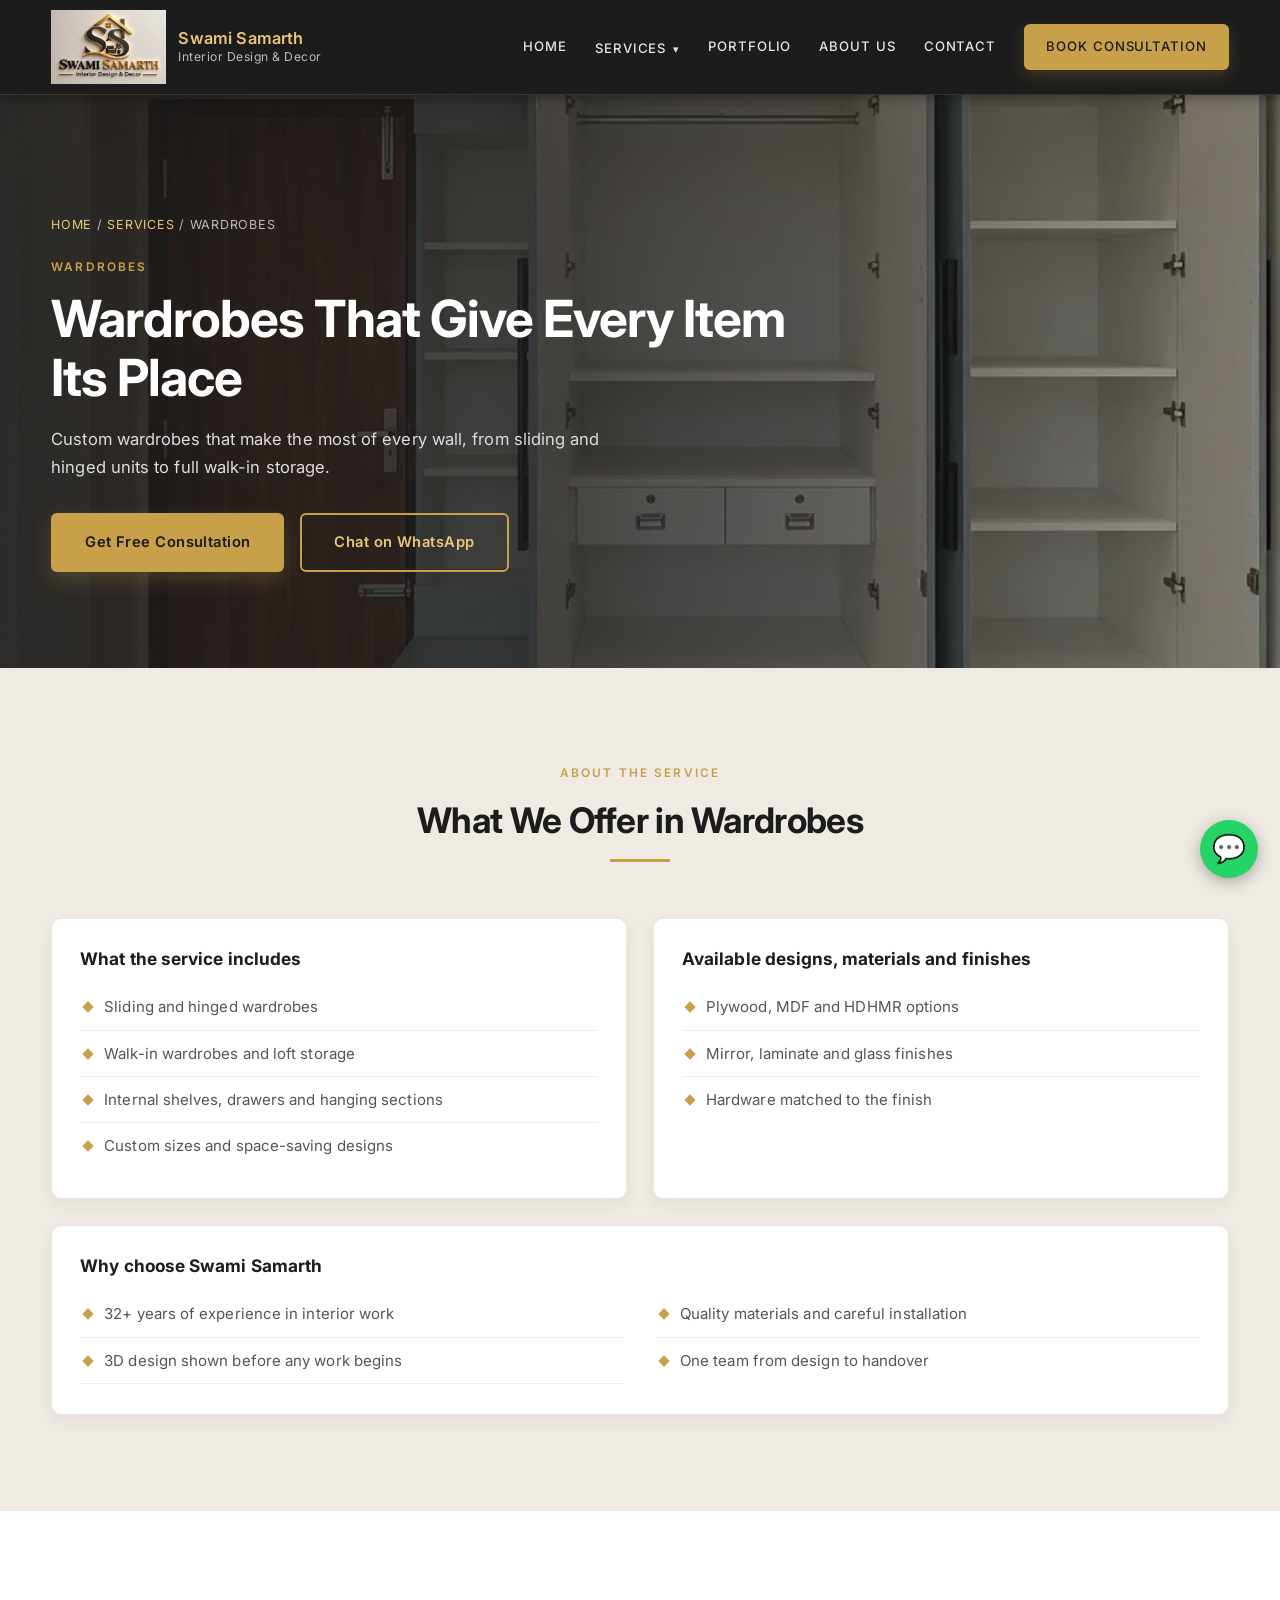
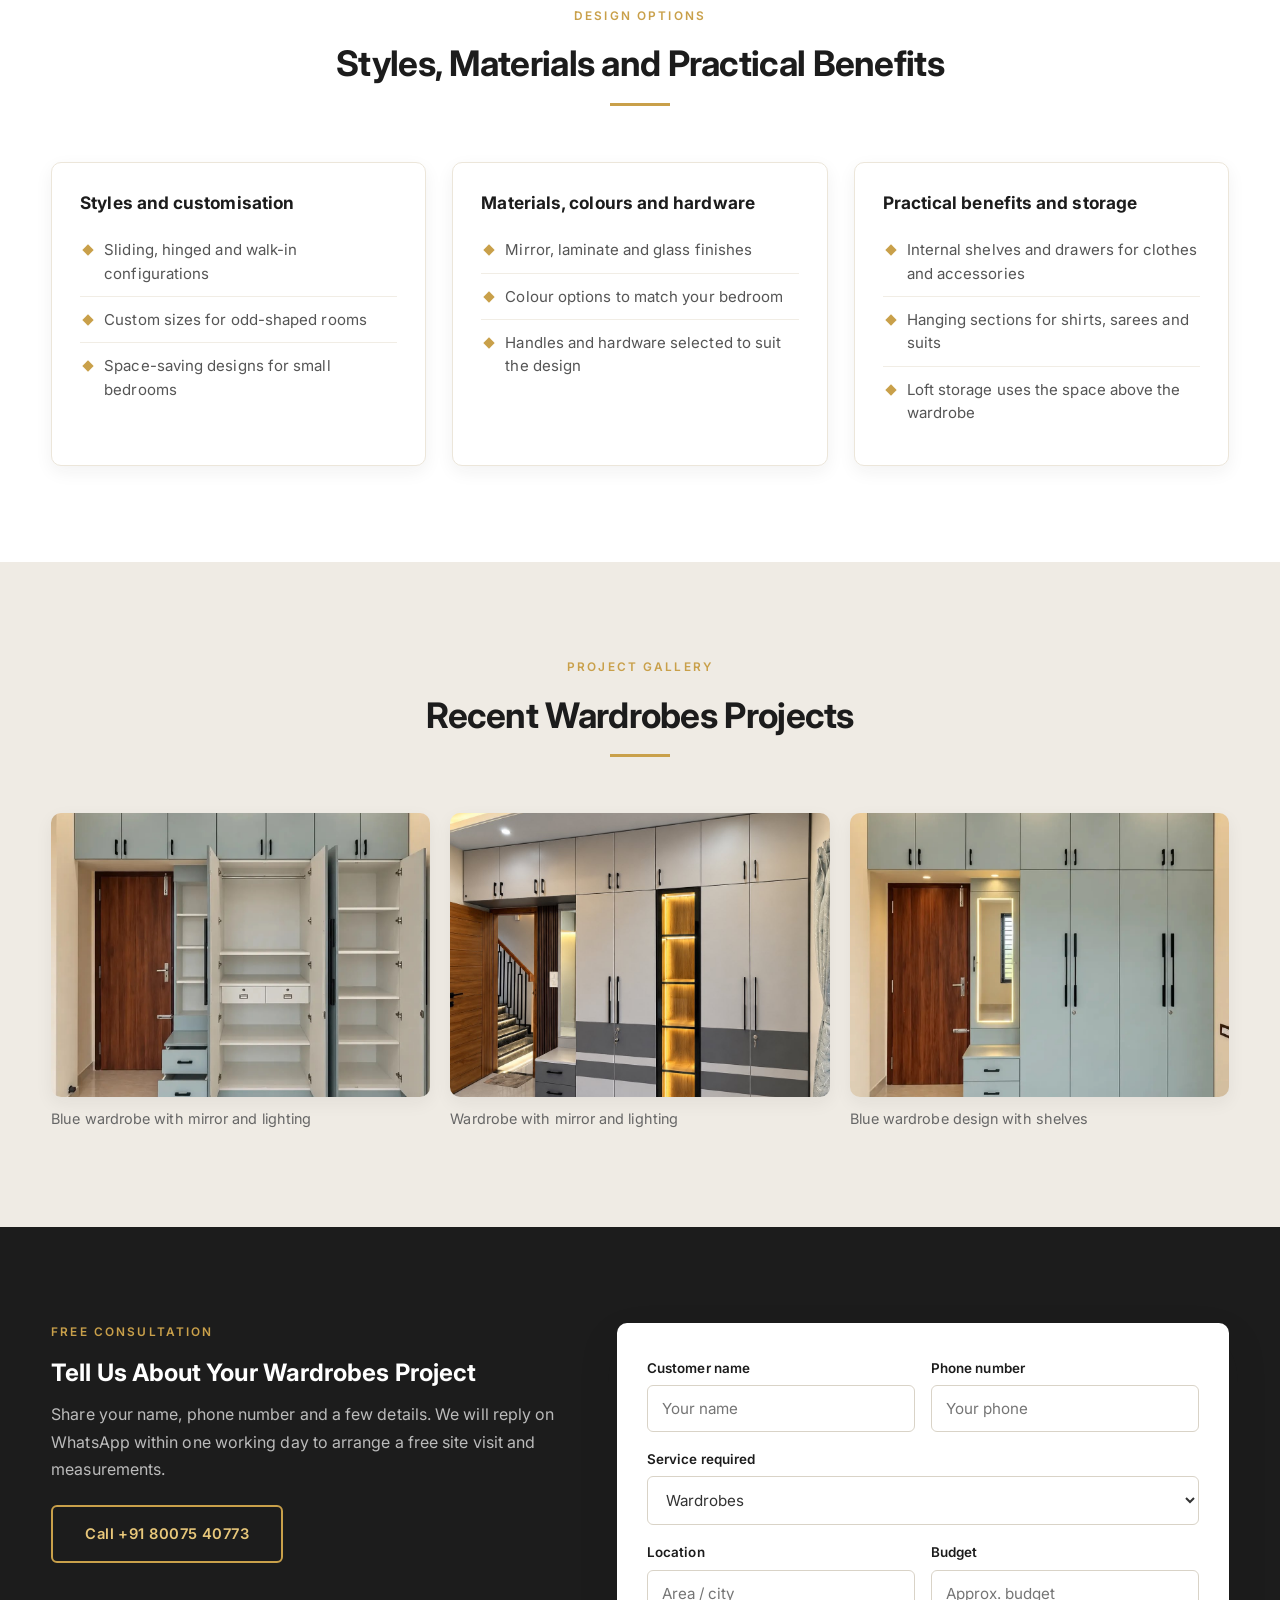
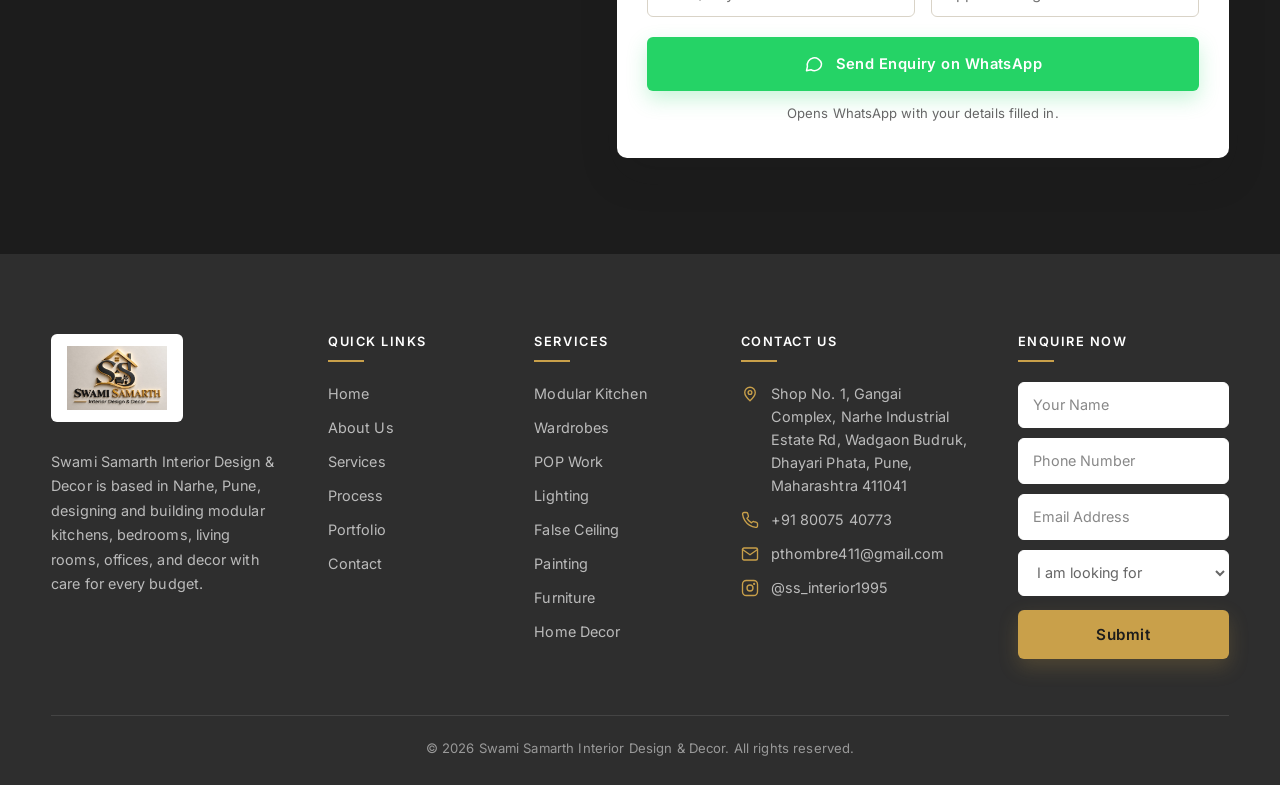
<file: wardrobes.html>
<!DOCTYPE html>
<html lang="en">
<head>
  <meta charset="UTF-8">
  <meta name="viewport" content="width=device-width, initial-scale=1.0">
  <title>Wardrobes | Swami Samarth Interior Design &amp; Decor, Narhe, Pune</title>
  <meta name="description" content="Custom wardrobes that make the most of every wall, from sliding and hinged units to full walk-in storage.">
  <link rel="stylesheet" href="style.css">
</head>
<body>

<header>
  <div class="container nav">
    <a href="index.html" class="brand">
      <img src="images/logo.png" alt="Swami Samarth logo">
      <div class="brand-text">Swami Samarth<small>Interior Design &amp; Decor</small></div>
    </a>
    <nav class="nav-links" id="site-nav">
      <a href="index.html">Home</a>
      <div class="has-dropdown">
        <a href="index.html#solutions" class="dd-toggle" aria-haspopup="true" aria-expanded="false">Services <span class="caret">&#9662;</span></a>
        <div class="dropdown"><a href="modular-kitchen.html">Modular Kitchen</a><a href="wardrobes.html">Wardrobes</a><a href="pop-work.html">POP Work</a><a href="lighting.html">Lighting</a><a href="false-ceiling.html">False Ceiling</a><a href="painting.html">Painting</a><a href="furniture.html">Furniture</a><a href="home-decor.html">Home Decor</a></div>
      </div>
      <a href="index.html#portfolio">Portfolio</a>
      <a href="about.html">About Us</a>
      <a href="contact.html">Contact</a>
      <a href="contact.html#enquiry" class="nav-cta">Book Consultation</a>
    </nav>
    <button class="nav-toggle" type="button" aria-label="Open menu" aria-expanded="false" aria-controls="site-nav"><span></span><span></span><span></span></button>
  </div>
</header>

  <!-- 1. Hero -->
  <section class="page-hero" style="background: linear-gradient(90deg, rgba(28,28,28,0.92) 0%, rgba(28,28,28,0.7) 55%, rgba(28,28,28,0.35) 100%), url('images/wordrobe1.jpeg') center/cover no-repeat;">
    <div class="container">
      <div class="crumbs"><a href="index.html#home">Home</a> / <a href="index.html#solutions">Services</a> / Wardrobes</div>
      <div class="eyebrow">Wardrobes</div>
      <h1>Wardrobes That Give Every Item Its Place</h1>
      <p>Custom wardrobes that make the most of every wall, from sliding and hinged units to full walk-in storage.</p>
      <div class="hero-buttons">
        <a href="#enquiry" class="btn btn-gold">Get Free Consultation</a>
        <a href="https://wa.me/918007540773" target="_blank" rel="noopener" class="btn btn-outline">Chat on WhatsApp</a>
      </div>
    </div>
  </section>

  <!-- 2. About the service -->
  <section class="svc-about" id="about-service">
    <div class="container">
      <div class="section-head">
        <div class="eyebrow">About the Service</div>
        <h2>What We Offer in Wardrobes</h2>
        <div class="bar"></div>
      </div>
      <div class="grid-2">
        <div class="card"><h3>What the service includes</h3><ul><li>Sliding and hinged wardrobes</li><li>Walk-in wardrobes and loft storage</li><li>Internal shelves, drawers and hanging sections</li><li>Custom sizes and space-saving designs</li></ul></div>
        <div class="card"><h3>Available designs, materials and finishes</h3><ul><li>Plywood, MDF and HDHMR options</li><li>Mirror, laminate and glass finishes</li><li>Hardware matched to the finish</li></ul></div>
      </div>
      <div class="card why"><h3>Why choose Swami Samarth</h3><ul><li>32+ years of experience in interior work</li><li>3D design shown before any work begins</li><li>Quality materials and careful installation</li><li>One team from design to handover</li></ul></div>
    </div>
  </section>

  <!-- 3. Design options and features -->
  <section class="svc-options" id="options">
    <div class="container">
      <div class="section-head">
        <div class="eyebrow">Design Options</div>
        <h2>Styles, Materials and Practical Benefits</h2>
        <div class="bar"></div>
      </div>
      <div class="grid-3">
        <div class="card"><h3>Styles and customisation</h3><ul><li>Sliding, hinged and walk-in configurations</li><li>Custom sizes for odd-shaped rooms</li><li>Space-saving designs for small bedrooms</li></ul></div>
        <div class="card"><h3>Materials, colours and hardware</h3><ul><li>Mirror, laminate and glass finishes</li><li>Colour options to match your bedroom</li><li>Handles and hardware selected to suit the design</li></ul></div>
        <div class="card"><h3>Practical benefits and storage</h3><ul><li>Internal shelves and drawers for clothes and accessories</li><li>Hanging sections for shirts, sarees and suits</li><li>Loft storage uses the space above the wardrobe</li></ul></div>
      </div>
    </div>
  </section>

  <!-- 4. Project gallery -->
  <section class="svc-gallery" id="gallery">
    <div class="container">
      <div class="section-head">
        <div class="eyebrow">Project Gallery</div>
        <h2>Recent Wardrobes Projects</h2>
        <div class="bar"></div>
      </div>
      <div class="gallery-grid"><figure><img src="images/wordrobe1.jpeg" alt="Blue wardrobe with mirror and lighting" loading="lazy"><figcaption>Blue wardrobe with mirror and lighting</figcaption></figure><figure><img src="images/wordrobe2.jpeg" alt="Wardrobe with mirror and lighting" loading="lazy"><figcaption>Wardrobe with mirror and lighting</figcaption></figure><figure><img src="images/wordrobe3.jpeg" alt="Blue wardrobe design with shelves" loading="lazy"><figcaption>Blue wardrobe design with shelves</figcaption></figure></div>
    </div>
  </section>

  <!-- 5. Enquiry -->
  <section class="svc-enquiry" id="enquiry">
    <div class="container enq-wrap">
      <div class="enq-side">
        <div class="eyebrow">Free Consultation</div>
        <h3>Tell Us About Your Wardrobes Project</h3>
        <p>Share your name, phone number and a few details. We will reply on WhatsApp within one working day to arrange a free site visit and measurements.</p>
        <a href="tel:+918007540773" class="btn btn-outline">Call +91 80075 40773</a>
      </div>
      <form class="enq-form" id="enquiry-form" data-whatsapp>
        <div class="enq-grid">
          <div><label for="f-name">Customer name</label><input id="f-name" type="text" name="name" placeholder="Your name" required></div>
          <div><label for="f-phone">Phone number</label><input id="f-phone" type="tel" name="phone" placeholder="Your phone" required></div>
          <div class="full"><label for="f-service">Service required</label><select id="f-service" name="service"><option>Modular Kitchen</option><option selected>Wardrobes</option><option>POP Work</option><option>Lighting</option><option>False Ceiling</option><option>Painting</option><option>Furniture</option><option>Home Decor</option></select></div>
          <div><label for="f-location">Location</label><input id="f-location" type="text" name="location" placeholder="Area / city"></div>
          <div><label for="f-budget">Budget</label><input id="f-budget" type="text" name="budget" placeholder="Approx. budget"></div>
        </div>
        <button type="submit" class="btn btn-whatsapp btn-icon"><svg viewBox="0 0 24 24" aria-hidden="true"><path d="M21 11.5a8.5 8.5 0 0 1-12.6 7.4L3 20l1.1-4.9A8.5 8.5 0 1 1 21 11.5z"/></svg><span>Send Enquiry on WhatsApp</span></button>
        <p class="enq-note">Opens WhatsApp with your details filled in.</p>
      </form>
    </div>
  </section>

  <footer>
    <div class="container footer-grid">
      <div class="f-brand">
        <div class="f-logo"><img src="images/logo.png" alt="Swami Samarth logo"></div>
        <p>Swami Samarth Interior Design &amp; Decor is based in Narhe, Pune, designing and building modular kitchens, bedrooms, living rooms, offices, and decor with care for every budget.</p>
      </div>
      <div>
        <h4>Quick Links</h4>
        <ul>
          <li><a href="index.html#home">Home</a></li>
          <li><a href="index.html#about">About Us</a></li>
          <li><a href="index.html#solutions">Services</a></li>
          <li><a href="index.html#process">Process</a></li>
          <li><a href="index.html#portfolio">Portfolio</a></li>
          <li><a href="contact.html">Contact</a></li>
        </ul>
      </div>
      <div>
        <h4>Services</h4>
        <ul><li><a href="modular-kitchen.html">Modular Kitchen</a></li><li><a href="wardrobes.html">Wardrobes</a></li><li><a href="pop-work.html">POP Work</a></li><li><a href="lighting.html">Lighting</a></li><li><a href="false-ceiling.html">False Ceiling</a></li><li><a href="painting.html">Painting</a></li><li><a href="furniture.html">Furniture</a></li><li><a href="home-decor.html">Home Decor</a></li></ul>
      </div>
      <div>
        <h4>Contact Us</h4>
        <ul class="f-contact">
          <li><svg viewBox="0 0 24 24" aria-hidden="true"><path d="M12 21s-7-6.2-7-11a7 7 0 0 1 14 0c0 4.8-7 11-7 11z"/><circle cx="12" cy="10" r="2.5"/></svg><span>Shop No. 1, Gangai Complex, Narhe Industrial Estate Rd, Wadgaon Budruk, Dhayari Phata, Pune, Maharashtra 411041</span></li>
          <li><svg viewBox="0 0 24 24" aria-hidden="true"><path d="M22 16.9v3a2 2 0 0 1-2.2 2 19.8 19.8 0 0 1-8.6-3.1 19.5 19.5 0 0 1-6-6A19.8 19.8 0 0 1 2.1 4.2 2 2 0 0 1 4.1 2h3a2 2 0 0 1 2 1.7c.1.9.4 1.8.7 2.7a2 2 0 0 1-.5 2.1L8 9.8a16 16 0 0 0 6 6l1.3-1.3a2 2 0 0 1 2.1-.4c.9.3 1.8.6 2.7.7a2 2 0 0 1 1.7 2z"/></svg><a href="tel:+918007540773">+91 80075 40773</a></li>
          <li><svg viewBox="0 0 24 24" aria-hidden="true"><rect x="2" y="4" width="20" height="16" rx="2"/><path d="M22 6l-10 7L2 6"/></svg><a href="mailto:pthombre411@gmail.com">pthombre411@gmail.com</a></li>
          <li><svg viewBox="0 0 24 24" aria-hidden="true"><rect x="2" y="2" width="20" height="20" rx="5"/><circle cx="12" cy="12" r="4"/><circle cx="17.5" cy="6.5" r=".6"/></svg><a href="https://www.instagram.com/ss_interior1995" target="_blank" rel="noopener">@ss_interior1995</a></li>
        </ul>
      </div>
      <div>
        <h4>Enquire Now</h4>
        <form class="f-form" data-whatsapp>
          <input type="text" name="name" placeholder="Your Name" aria-label="Your name" required>
          <input type="tel" name="phone" placeholder="Phone Number" aria-label="Phone number" required>
          <input type="email" name="email" placeholder="Email Address" aria-label="Email address">
          <select name="property_type" aria-label="What you are looking for" required>
            <option value="" disabled selected>I am looking for</option>
            <option>Modular Kitchen</option>
            <option>Bedroom</option>
            <option>Wardrobe</option>
            <option>Living / Dining Room</option>
            <option>Office Interior</option>
            <option>Full Home Interior</option>
            <option>Other</option>
          </select>
          <button type="submit" class="btn btn-gold">Submit</button>
        </form>
      </div>
    </div>
    <div class="container footer-bottom">&copy; 2026 Swami Samarth Interior Design &amp; Decor. All rights reserved.</div>
  </footer>

  <a href="https://wa.me/918007540773" class="whatsapp-float" target="_blank" rel="noopener" aria-label="Chat on WhatsApp">&#128172;</a>

<script>
(function () {
  var header = document.querySelector('header');
  var toggle = document.querySelector('.nav-toggle');
  var links = document.querySelectorAll('.nav-links a');
  function setOpen(open) {
    header.classList.toggle('is-open', open);
    toggle.setAttribute('aria-expanded', open ? 'true' : 'false');
    toggle.setAttribute('aria-label', open ? 'Close menu' : 'Open menu');
  }
  toggle.addEventListener('click', function () { setOpen(!header.classList.contains('is-open')); });
  links.forEach(function (a) { if (!a.classList.contains('dd-toggle')) a.addEventListener('click', function () { setOpen(false); }); });
  document.addEventListener('keydown', function (e) { if (e.key === 'Escape') setOpen(false); });
})();
</script>
<script>
(function () {
  var dd = document.querySelector('.has-dropdown');
  if (!dd) return;
  var t = dd.querySelector('.dd-toggle');
  t.addEventListener('click', function (e) {
    if (window.innerWidth > 900) {
      e.preventDefault();
      var o = dd.classList.toggle('open');
      t.setAttribute('aria-expanded', o ? 'true' : 'false');
    }
  });
  document.addEventListener('click', function (e) {
    if (!dd.contains(e.target)) { dd.classList.remove('open'); t.setAttribute('aria-expanded', 'false'); }
  });
})();
</script>
<script src="whatsapp-form.js"></script>
</body>
</html>
</file>
<file: style.css>
@import url("https://fonts.googleapis.com/css2?family=Inter:wght@400;500;600;700;800&display=swap");

:root {
  --font: "Inter", "Segoe UI", Roboto, Arial, sans-serif;
  --fw-body: 400;
  --fw-sub: 500;
  --fw-semi: 600;
  --fw-bold: 700;
  --lh-body: 1.65;
  --lh-heading: 1.2;
  --gold: #c9a04a;
  --gold-light: #e8c77a;
  --black: #1c1c1c;
  --charcoal: #2e2e2e;
  --cream: #efebe4;
  --white: #ffffff;
  --text: #333;
  --muted: #666;
  --radius: 10px;
  --shadow-sm: 0 6px 18px rgba(28,28,28,0.06);
  --shadow-md: 0 18px 40px rgba(28,28,28,0.12);
  --ease: cubic-bezier(0.2, 0.7, 0.2, 1);
}
* { box-sizing: border-box; margin: 0; padding: 0; }
html { scroll-behavior: smooth; }
body { font-family: var(--font); font-weight: var(--fw-body); font-size: 16px; color: var(--text); background: var(--white); line-height: var(--lh-body); letter-spacing: 0.005em; -webkit-font-smoothing: antialiased; -moz-osx-font-smoothing: grayscale; text-rendering: optimizeLegibility; }
a { color: inherit; text-decoration: none; }
img { max-width: 100%; display: block; }
.container { width: min(1180px, 92%); margin: 0 auto; }
h1, h2, h3, h4 { line-height: var(--lh-heading); font-family: var(--font); font-weight: var(--fw-bold); color: var(--black); }
h4 { font-weight: var(--fw-semi); }
button, input, select { font-family: var(--font); }

/* Buttons */
.btn { display: inline-block; padding: 15px 32px; border-radius: 6px; font-weight: var(--fw-semi); font-size: 0.92rem; letter-spacing: 0.03em; transition: background 0.2s, color 0.2s, transform 0.2s; border: 2px solid transparent; }
.btn:hover { transform: translateY(-2px); }
.btn-gold { background: var(--gold); color: var(--black); box-shadow: 0 8px 20px rgba(201,160,74,0.22); }
.btn-gold:hover { background: var(--gold-light); }
.btn-outline { border-color: var(--gold); color: var(--gold-light); }
.btn-outline:hover { background: var(--gold); color: var(--black); }
.btn-dark { background: var(--black); color: var(--gold-light); }
.btn-dark:hover { background: var(--charcoal); }
.btn-whatsapp { background: #25D366; color: #fff; }
.btn-whatsapp:hover { background: #1ebe5b; }

/* Header */
header { background: var(--black); position: sticky; top: 0; z-index: 100; box-shadow: 0 2px 12px rgba(0,0,0,0.35); }
.nav { display: flex; align-items: center; justify-content: space-between; padding: 10px 0; gap: 16px; }
.brand { display: flex; align-items: center; gap: 12px; }
.brand img { width: auto; height: 74px; object-fit: contain; border-radius: 0; background: transparent; padding: 0; }.brand-text { color: var(--gold-light); font-weight: var(--fw-semi); font-size: 1.02rem; line-height: 1.2; letter-spacing: 0.01em; }
.brand-text small { display: block; color: #bbb; font-weight: var(--fw-body); font-size: 0.76rem; letter-spacing: 0.04em; margin-top: 2px; }
.nav-links { display: flex; align-items: center; gap: 28px; flex-wrap: wrap; }
.nav-links a { color: #e5e5e5; font-size: 0.82rem; font-weight: var(--fw-sub); text-transform: uppercase; letter-spacing: 0.07em; transition: color 0.2s; }
.nav-links a:hover { color: var(--gold); }
.nav-cta { background: var(--gold); color: var(--black) !important; padding: 12px 22px; border-radius: 6px; font-weight: var(--fw-semi); letter-spacing: 0.05em; box-shadow: 0 6px 16px rgba(201,160,74,0.22); }
.nav-cta:hover { background: var(--gold-light) !important; }

/* Hero */
.hero {
  min-height: clamp(560px, 88vh, 760px);
  display: flex; align-items: center;
  background: linear-gradient(90deg, rgba(28,28,28,0.92) 0%, rgba(28,28,28,0.7) 55%, rgba(28,28,28,0.35) 100%),
              url("images/hero.jpeg") center/cover no-repeat;
  color: #fff;
}
.hero-content { max-width: 680px; padding: 96px 0; }
.eyebrow { color: var(--gold); text-transform: uppercase; letter-spacing: 0.18em; font-size: 0.74rem; font-weight: var(--fw-semi); margin-bottom: 16px; }
.hero h1 { font-size: clamp(2.2rem, 4.8vw, 3.6rem); font-weight: var(--fw-bold); line-height: 1.12; letter-spacing: -0.025em; margin-bottom: 20px; color: #fff; }
.hero h1 .accent { color: var(--gold); }
.hero p { font-size: 1.04rem; font-weight: var(--fw-body); line-height: 1.7; color: #ddd; margin-bottom: 32px; max-width: 520px; }
.hero-buttons { display: flex; gap: 16px; flex-wrap: wrap; }

/* Sections */
section { padding: 96px 0; }
.section-head { text-align: center; margin-bottom: 56px; }
.section-head .eyebrow { color: var(--gold); }
.section-head h2 { font-size: clamp(1.6rem, 2.9vw, 2.2rem); color: var(--black); font-weight: var(--fw-bold); letter-spacing: -0.02em; line-height: 1.2; }
.section-head p { color: var(--muted); font-size: 0.98rem; line-height: 1.7; max-width: 620px; margin: 14px auto 0; }
.bar { width: 60px; height: 3px; background: var(--gold); margin: 18px auto 0; }

/* About */
.about { background: var(--cream); }
.about-grid { display: grid; grid-template-columns: 1fr 1fr; gap: 72px; align-items: center; }
.about-img { position: relative; }
.about-img img { width: 100%; height: auto; aspect-ratio: 4 / 5; object-fit: cover; border-radius: var(--radius); box-shadow: var(--shadow-md); }
.about-img::after { content: ""; position: absolute; inset: -14px -14px auto auto; width: 140px; height: 140px; border-top: 4px solid var(--gold); border-right: 4px solid var(--gold); border-radius: 0 8px 0 0; z-index: -1; }
.about-text h2 { font-size: clamp(1.6rem, 2.8vw, 2.1rem); color: var(--black); font-weight: var(--fw-bold); letter-spacing: -0.02em; line-height: 1.2; margin: 12px 0 18px; }
.about-text p { color: #555; font-size: 0.98rem; line-height: 1.75; margin-bottom: 16px; }
.about-text .eyebrow { display: inline-block; padding: 6px 14px; border: 1px solid rgba(201,160,74,0.45); border-radius: 30px; background: rgba(201,160,74,0.08); font-size: 0.72rem; margin-bottom: 14px; }
.checks { list-style: none; margin: 26px 0 34px; display: grid; grid-template-columns: 1fr 1fr; gap: 12px 16px; }
.checks li { position: relative; padding: 14px 16px 14px 52px; background: var(--white); border: 1px solid #e8e2d6; border-radius: 8px; color: #333; font-size: 0.92rem; font-weight: var(--fw-sub); line-height: 1.45; transition: border-color 0.25s, box-shadow 0.25s; }
.checks li:hover { border-color: var(--gold); box-shadow: 0 8px 18px rgba(0,0,0,0.06); }
.checks li::before { content: "✓"; position: absolute; left: 14px; top: 50%; transform: translateY(-50%); width: 24px; height: 24px; line-height: 24px; text-align: center; border-radius: 50%; background: var(--black); color: var(--gold); font-size: 0.8rem; font-weight: 700; }

/* Services */
.services-grid { display: grid; grid-template-columns: repeat(auto-fit, minmax(250px, 1fr)); gap: 26px; }
.service { background: var(--white); border: 1px solid #eee; border-radius: 8px; padding: 36px 28px; transition: transform 0.25s, box-shadow 0.25s, border-color 0.25s; }
.service:hover { transform: translateY(-6px); box-shadow: 0 14px 30px rgba(0,0,0,0.1); border-color: var(--gold); }
.service .icon { width: 56px; height: 56px; border-radius: 50%; background: var(--black); color: var(--gold); display: flex; align-items: center; justify-content: center; font-size: 1.5rem; margin-bottom: 20px; }
.service h3 { color: var(--black); font-size: 1.08rem; font-weight: var(--fw-semi); letter-spacing: -0.01em; margin-bottom: 10px; }
.service p { color: #666; font-size: 0.92rem; line-height: 1.68; }

/* Process */
.process { background: var(--black); color: #ddd; }
.process .section-head h2 { color: #fff; }
.process .section-head p { color: #aaa; }
.steps { display: grid; grid-template-columns: repeat(auto-fit, minmax(220px, 1fr)); gap: 24px; }
.step { text-align: center; padding: 40px 26px 34px; background: rgba(255,255,255,0.03); border: 1px solid rgba(201,160,74,0.2); border-radius: var(--radius); transition: transform 0.3s var(--ease), border-color 0.3s var(--ease), background 0.3s var(--ease); }
.step:hover { transform: translateY(-4px); border-color: var(--gold); background: rgba(255,255,255,0.05); }
.step-num { width: 68px; height: 68px; line-height: 64px; border-radius: 50%; border: 2px solid var(--gold); background: rgba(201,160,74,0.08); color: var(--gold); font-size: 1.25rem; font-weight: var(--fw-bold); letter-spacing: 0.02em; margin: 0 auto 18px; }
.step h4 { color: var(--gold-light); font-size: 1.05rem; font-weight: var(--fw-semi); letter-spacing: -0.01em; margin-bottom: 10px; }
.step p { font-size: 0.9rem; line-height: 1.68; color: #bbb; }

/* Portfolio */
.portfolio-grid { display: grid; grid-template-columns: repeat(3, 1fr); gap: 20px; }
.portfolio-item { position: relative; overflow: hidden; border-radius: var(--radius); transition: box-shadow 0.3s var(--ease); }
.portfolio-item:hover { box-shadow: var(--shadow-md); }
.portfolio-item img { width: 100%; height: auto; aspect-ratio: 4 / 3; object-fit: cover; transition: transform 0.6s var(--ease); }
.portfolio-item:hover img { transform: scale(1.06); }
.portfolio-item .overlay { position: absolute; inset: 0; background: linear-gradient(transparent 45%, rgba(0,0,0,0.78)); display: flex; align-items: flex-end; padding: 18px 20px; color: #fff; font-size: 0.92rem; font-weight: var(--fw-semi); letter-spacing: 0.01em; }
.portfolio-cta { text-align: center; margin-top: 44px; }

/* Contact */
.contact { background: var(--cream); }
.contact-grid { display: grid; grid-template-columns: 1fr 1fr; gap: 50px; align-items: start; }
.contact-info h2 { font-size: clamp(1.6rem, 2.8vw, 2.1rem); color: var(--black); font-weight: var(--fw-bold); letter-spacing: -0.02em; line-height: 1.2; margin: 12px 0 18px; }
.contact-info > p { color: #555; font-size: 0.98rem; line-height: 1.7; margin-bottom: 30px; }
.info-item { display: flex; gap: 16px; margin-bottom: 22px; }
.info-item .icon { width: 48px; height: 48px; border-radius: 50%; background: var(--black); color: var(--gold); display: flex; align-items: center; justify-content: center; flex-shrink: 0; font-size: 1.2rem; }
.info-item h4 { color: var(--black); font-size: 0.95rem; font-weight: var(--fw-semi); margin-bottom: 2px; }
.info-item p, .info-item a { color: #555; font-size: 0.94rem; line-height: 1.6; }
.info-item a:hover { color: var(--gold); }
.contact-card { background: var(--black); color: #fff; padding: 48px 44px; border-radius: 12px; }
.contact-card h3 { color: var(--gold-light); font-size: 1.4rem; font-weight: var(--fw-bold); letter-spacing: -0.01em; margin-bottom: 14px; }
.contact-card p { color: #ccc; font-size: 0.95rem; line-height: 1.7; margin-bottom: 28px; }
.contact-card .btn { display: block; text-align: center; margin-bottom: 14px; }

/* Footer */
footer { background: #2e2e2e; color: #aaa; padding: 80px 0 0; }
.footer-grid { display: grid; grid-template-columns: 1.3fr 0.9fr 0.9fr 1.3fr 1.2fr; gap: 48px; padding-bottom: 56px; border-bottom: 1px solid #444; }
footer h4 { color: #fff; font-size: 0.8rem; font-weight: var(--fw-semi); text-transform: uppercase; letter-spacing: 0.12em; margin-bottom: 20px; position: relative; padding-bottom: 12px; }
footer h4::after { content: ""; position: absolute; left: 0; bottom: 0; width: 36px; height: 2px; background: var(--gold); }
footer p { font-size: 0.9rem; line-height: 1.7; color: #bbb; }
footer ul { list-style: none; }
footer li { margin-bottom: 11px; font-size: 0.9rem; line-height: 1.6; }
footer ul a { color: #bbb; transition: color 0.2s, padding-left 0.2s; }
footer ul a:hover { color: var(--gold); padding-left: 4px; }
.f-logo { background: #fff; border-radius: 6px; padding: 12px 16px; display: inline-block; margin-bottom: 20px; }
.f-logo img { height: 64px; width: auto; }
.f-contact li { display: flex; gap: 12px; align-items: flex-start; }
.f-contact svg { width: 18px; height: 18px; flex-shrink: 0; margin-top: 3px; fill: none; stroke: var(--gold); stroke-width: 1.8; stroke-linecap: round; stroke-linejoin: round; }
.f-contact span { color: #bbb; }
.f-form { display: flex; flex-direction: column; gap: 10px; }
.f-form input, .f-form select { width: 100%; height: 46px; padding: 12px 14px; border: 1px solid #fff; border-radius: 6px; background: #fff; font-family: var(--font); font-weight: var(--fw-body); font-size: 0.9rem; color: #333; outline: none; }
.f-form input:focus, .f-form select:focus { border-color: var(--gold); box-shadow: 0 0 0 2px rgba(201,160,74,0.25); }
.f-form select { color: #666; }
.f-form select:valid { color: #333; }
.f-form .btn { width: 100%; text-align: center; margin-top: 4px; cursor: pointer; border: none; font-size: 0.95rem; }
.footer-bottom { padding: 22px 0 26px; text-align: center; font-size: 0.82rem; letter-spacing: 0.01em; color: #999; }

/* Floating WhatsApp */
.whatsapp-float { position: fixed; bottom: 22px; right: 22px; width: 58px; height: 58px; border-radius: 50%; background: #25D366; color: #fff; display: flex; align-items: center; justify-content: center; font-size: 1.7rem; box-shadow: 0 4px 16px rgba(0,0,0,0.3); z-index: 200; }

/* Responsive */
@media (max-width: 900px) {
  .about-grid, .contact-grid { grid-template-columns: 1fr; gap: 40px; }
  .portfolio-grid { grid-template-columns: repeat(2, 1fr); }
  .footer-grid { grid-template-columns: 1fr; }
  .about-img img { aspect-ratio: 4 / 3; }
  .checks { grid-template-columns: 1fr; }
}
@media (max-width: 600px) {
  section { padding: 64px 0; }
  .portfolio-grid { grid-template-columns: 1fr; }
  .nav-links { gap: 14px; justify-content: center; }
  .nav-links a { font-size: 0.76rem; letter-spacing: 0.05em; }
  .hero p { font-size: 0.98rem; }
  .section-head h2, .about-text h2, .contact-info h2 { font-size: 1.55rem; }
  .btn { padding: 13px 24px; font-size: 0.9rem; }
  .hero { min-height: auto; }
  .hero-content { padding: 72px 0; }
  .contact-card { padding: 30px 24px; }
}

/* Complete Solutions icon strip */
.solutions { padding: 70px 0; }
.icon-strip { display: grid; grid-template-columns: repeat(8, 1fr); border-top: 1px solid #e5e5e5; border-bottom: 1px solid #e5e5e5; }
.icon-item { text-align: center; padding: 40px 12px; border-right: 1px solid #e5e5e5; transition: background 0.25s, transform 0.3s var(--ease); }
.icon-item:hover { transform: translateY(-4px); }
.icon-item:last-child { border-right: none; }
.icon-item:hover { background: var(--cream); }
.icon-circle { width: 70px; height: 70px; margin: 0 auto 16px; border-radius: 50%; border: 2px solid var(--gold); display: flex; align-items: center; justify-content: center; font-size: 1.8rem; background: var(--white); }
.icon-item h4 { font-size: 0.74rem; text-transform: uppercase; letter-spacing: 0.08em; color: var(--black); font-weight: var(--fw-semi); line-height: 1.4; }

/* Stats bar */
.stats-bar { background: var(--charcoal); color: #fff; padding: 36px 0; }
.stats-grid { display: grid; grid-template-columns: repeat(5, 1fr); text-align: center; }
.stat { padding: 0 14px; border-right: 1px solid #444; }
.stat:last-child { border-right: none; }
.stat strong { display: block; font-size: 1.6rem; color: var(--gold); font-weight: var(--fw-bold); letter-spacing: -0.01em; line-height: 1.2; }
.stat span { font-size: 0.72rem; font-weight: var(--fw-sub); text-transform: uppercase; letter-spacing: 0.08em; color: #ccc; }

/* Responsive for new section */
@media (max-width: 900px) {
  .icon-strip { grid-template-columns: repeat(4, 1fr); }
  .icon-item:nth-child(4) { border-right: none; }
  .icon-item:nth-child(-n+4) { border-bottom: 1px solid #e5e5e5; }
  .stats-grid { grid-template-columns: repeat(3, 1fr); row-gap: 24px; }
  .stat:nth-child(3) { border-right: none; }
}
@media (max-width: 600px) {
  .icon-strip { grid-template-columns: repeat(2, 1fr); }
  .icon-item { border-right: none; border-bottom: 1px solid #e5e5e5; }
  .icon-item:nth-child(odd) { border-right: 1px solid #e5e5e5; }
  .stats-grid { grid-template-columns: repeat(2, 1fr); }
  .stat { border-right: none; }
}

/* Line icons for solutions strip */
.icon-circle svg { width: 30px; height: 30px; fill: none; stroke: var(--gold); stroke-width: 1.6; stroke-linecap: round; stroke-linejoin: round; }
.icon-item:hover .icon-circle { background: var(--black); }
.icon-item:hover .icon-circle svg { stroke: var(--gold-light); }
.icon-circle { transition: background 0.25s; }

/* Footer responsive */
@media (max-width: 1000px) {
  .footer-grid { grid-template-columns: 1fr 1fr; }
}
@media (max-width: 600px) {
  .footer-grid { grid-template-columns: 1fr; gap: 36px; }
}

/* Reviews */
.reviews { background: var(--cream); }
.review-grid { display: grid; grid-template-columns: repeat(3, 1fr); gap: 26px; }
.review-card { background: var(--white); border: 1px solid #e8e2d6; border-radius: var(--radius); box-shadow: var(--shadow-sm); padding: 36px 32px; display: flex; flex-direction: column; transition: transform 0.25s, box-shadow 0.25s; }
.review-card:hover { transform: translateY(-4px); box-shadow: 0 12px 26px rgba(0,0,0,0.08); }
.stars { color: var(--gold); letter-spacing: 2px; font-size: 0.95rem; margin-bottom: 16px; }
.review-card p { color: #555; font-size: 0.94rem; line-height: 1.72; flex: 1; margin-bottom: 26px; }
.reviewer { display: flex; align-items: center; gap: 14px; border-top: 1px solid #eee; padding-top: 18px; }
.avatar { width: 46px; height: 46px; border-radius: 50%; background: var(--black); color: var(--gold); display: flex; align-items: center; justify-content: center; font-weight: 700; font-size: 0.9rem; flex-shrink: 0; }
.reviewer strong { display: block; color: var(--black); font-size: 0.92rem; font-weight: var(--fw-semi); }
.reviewer span { color: var(--muted); font-size: 0.82rem; }
@media (max-width: 900px) {
  .review-grid { grid-template-columns: repeat(2, 1fr); }
}
@media (max-width: 600px) {
  .review-grid { grid-template-columns: 1fr; }
}

/* Contact icons and buttons */
.info-item .icon { border: 1.5px solid var(--gold); background: var(--black); }
.info-item .icon svg { width: 20px; height: 20px; fill: none; stroke: var(--gold); stroke-width: 1.7; stroke-linecap: round; stroke-linejoin: round; }
.info-item:hover .icon { background: var(--gold); }
.info-item:hover .icon svg { stroke: var(--black); }
.info-item .icon { transition: background 0.25s; }
.btn-icon { display: flex; align-items: center; justify-content: center; gap: 12px; }
.btn-icon svg { width: 20px; height: 20px; fill: none; stroke: currentColor; stroke-width: 1.8; stroke-linecap: round; stroke-linejoin: round; flex-shrink: 0; }
.contact-card .btn-outline { background: transparent; border-color: var(--gold); color: var(--gold-light); }
.contact-card .btn-outline:hover { background: var(--gold); color: var(--black); }
.contact-card .btn-gold { box-shadow: 0 6px 18px rgba(201,160,74,0.25); }

/* ==========================================================
   Premium refinements: nav, buttons, tabs, responsive
   ========================================================== */
img { max-width: 100%; height: auto; }
.portfolio-grid > * { min-width: 0; }
.btn { transition: background 0.25s var(--ease), color 0.25s var(--ease), transform 0.25s var(--ease), box-shadow 0.25s var(--ease), border-color 0.25s var(--ease); }
.btn:active { transform: translateY(0); }
.btn-gold:hover { box-shadow: 0 10px 24px rgba(201,160,74,0.32); }
.btn-whatsapp { box-shadow: 0 8px 20px rgba(37,211,102,0.25); }
.btn-whatsapp:hover { box-shadow: 0 10px 24px rgba(37,211,102,0.35); }
.btn:focus-visible, .nav-links a:focus-visible, .nav-toggle:focus-visible,
.portfolio-tab:focus-visible, .f-form input:focus-visible, .f-form select:focus-visible,
.f-form .btn:focus-visible, footer ul a:focus-visible {
  outline: 2px solid var(--gold); outline-offset: 3px;
}
.f-form input::placeholder { color: #888; opacity: 1; }
.f-form .btn:hover { background: var(--gold-light); }
.f-form .btn:active { background: var(--gold); }

/* Header */
header { border-bottom: 1px solid rgba(201,160,74,0.18); }
.nav-cta:hover { transform: translateY(-2px); }
.nav-toggle {
  display: none; width: 44px; height: 44px; padding: 0;
  background: none; border: 1px solid rgba(201,160,74,0.5); border-radius: 6px;
  cursor: pointer; flex-direction: column; align-items: center; justify-content: center; gap: 5px;
}
.nav-toggle span { display: block; width: 20px; height: 2px; background: var(--gold-light); transition: transform 0.25s var(--ease), opacity 0.2s; }
header.is-open .nav-toggle span:nth-child(1) { transform: translateY(7px) rotate(45deg); }
header.is-open .nav-toggle span:nth-child(2) { opacity: 0; }
header.is-open .nav-toggle span:nth-child(3) { transform: translateY(-7px) rotate(-45deg); }

/* Services strip */
.icon-item { display: flex; flex-direction: column; align-items: center; }
.icon-item h4 { margin-top: 0; }

/* Portfolio filter tabs (moved here from index.html) */
.portfolio-tabs { display: flex; flex-wrap: wrap; justify-content: center; gap: 10px; margin: 0 0 44px; }
.portfolio-tab {
  background: transparent; border: 1px solid rgba(201,160,74,0.55); color: var(--black);
  padding: 11px 24px; border-radius: 999px; cursor: pointer; font-family: var(--font);
  font-size: 0.8rem; font-weight: var(--fw-sub); letter-spacing: 0.08em; text-transform: uppercase;
  transition: background 0.25s var(--ease), color 0.25s var(--ease), border-color 0.25s var(--ease);
}
.portfolio-tab:hover { background: var(--cream); border-color: var(--gold); }
.portfolio-tab.active { background: var(--black); border-color: var(--black); color: var(--gold-light); }
.portfolio-item.is-hidden { display: none; }

/* Process cards and testimonials: keep card contents aligned */
.review-card .reviewer { margin-top: auto; }

/* Mobile navigation */
@media (max-width: 900px) {
  .nav { position: relative; }
  .nav-toggle { display: flex; }
  .nav-links {
    display: none; position: absolute; top: 100%; left: 0; right: 0;
    flex-direction: column; align-items: stretch; gap: 0;
    background: var(--black); padding: 8px 4% 22px;
    border-top: 1px solid rgba(201,160,74,0.2); box-shadow: 0 16px 30px rgba(0,0,0,0.35);
  }
  header.is-open .nav-links { display: flex; }
  .nav-links a { padding: 14px 4px; border-bottom: 1px solid rgba(255,255,255,0.07); font-size: 0.86rem; }
  .nav-links .nav-cta { margin-top: 16px; padding: 14px; text-align: center; border-bottom: none; }
  .brand img { height: 60px; }
  .icon-strip { grid-template-columns: repeat(4, 1fr); }
  .icon-item:nth-child(4) { border-right: none; }
}
@media (max-width: 600px) {
  .icon-strip { grid-template-columns: repeat(2, 1fr); }
  .icon-item:nth-child(2n) { border-right: none; }
  .portfolio-tab { padding: 10px 18px; font-size: 0.74rem; }
  .portfolio-tabs { margin-bottom: 32px; }
  .steps { gap: 18px; }
}

/* Contact buttons: icon + label alignment (overrides the block rule above) */
.contact-card .btn.btn-icon { display: flex; align-items: center; justify-content: center; gap: 12px; padding: 16px 28px; }
.contact-card .btn.btn-icon svg { margin: 0; }
.contact-card .btn { margin-bottom: 14px; }
.contact-card .btn:last-child { margin-bottom: 0; }

/* Owner and Founder sections */
.leader { background: var(--white); }
.leader.leader-alt { background: var(--cream); }
.leader-grid { display: grid; grid-template-columns: 1fr 1fr; gap: 72px; align-items: center; }
.leader-img img { width: 100%; height: auto; aspect-ratio: 4 / 5; object-fit: cover; object-position: top center; border-radius: var(--radius); box-shadow: var(--shadow-md); }
.leader-reverse .leader-img { order: 2; }
.leader-text h2 { font-size: clamp(1.6rem, 2.8vw, 2.2rem); color: var(--black); font-weight: var(--fw-bold); letter-spacing: -0.02em; line-height: 1.2; margin: 12px 0 8px; }
.leader-role { color: var(--gold); font-weight: var(--fw-sub); font-size: 1rem; margin-bottom: 18px; }
.leader-text p { color: #555; font-size: 0.98rem; line-height: 1.75; margin-bottom: 16px; }
@media (max-width: 900px) {
  .leader-grid { grid-template-columns: 1fr; gap: 40px; }
  .leader-reverse .leader-img { order: 0; }
  .leader-img img { aspect-ratio: 4 / 3; }
}


/* ==========================================================
   Services dropdown
   ========================================================== */
.has-dropdown { position: relative; }
.caret { font-size: 0.7rem; margin-left: 2px; }
.dropdown {
  display: none; position: absolute; top: 100%; left: 50%; transform: translateX(-50%);
  min-width: 250px; background: var(--black); border: 1px solid rgba(201,160,74,0.3);
  border-radius: 8px; padding: 10px 0; box-shadow: 0 18px 40px rgba(0,0,0,0.45); z-index: 200;
}
.has-dropdown:hover .dropdown, .has-dropdown.open .dropdown { display: block; }
.dropdown a { display: block; padding: 11px 22px; font-size: 0.84rem; text-transform: none; letter-spacing: 0.02em; white-space: nowrap; color: #e5e5e5; }
.dropdown a:hover { background: rgba(201,160,74,0.12); color: var(--gold); }

/* ==========================================================
   Service pages
   ========================================================== */
.page-hero { color: #fff; background-size: cover; padding: 120px 0 96px; }
.page-hero h1 { color: #fff; font-size: clamp(2rem, 4.4vw, 3.2rem); line-height: 1.15; letter-spacing: -0.02em; margin-bottom: 18px; max-width: 760px; }
.page-hero p { color: #ddd; max-width: 600px; font-size: 1.04rem; line-height: 1.7; margin-bottom: 32px; }
.page-hero .eyebrow { margin-bottom: 12px; }
.crumbs { font-size: 0.78rem; letter-spacing: 0.06em; color: #bbb; margin-bottom: 22px; text-transform: uppercase; }
.crumbs a { color: var(--gold-light); }
.svc-about { background: var(--cream); }
.svc-gallery { background: var(--cream); }
.svc-enquiry { background: var(--black); }
.grid-2, .grid-3 { display: grid; gap: 26px; }
.grid-2 { grid-template-columns: 1fr 1fr; }
.grid-3 { grid-template-columns: repeat(3, 1fr); }
.card { background: var(--white); border: 1px solid #ece6da; border-radius: var(--radius); padding: 30px 28px; box-shadow: var(--shadow-sm); }
.card h3 { font-size: 1.08rem; margin-bottom: 14px; }
.card ul { list-style: none; }
.card li { position: relative; padding: 11px 0 11px 24px; border-bottom: 1px solid #f1ede5; color: #555; font-size: 0.94rem; line-height: 1.55; }
.card li:last-child { border-bottom: 0; }
.card li::before { content: ""; position: absolute; left: 4px; top: 19px; width: 8px; height: 8px; background: var(--gold); transform: rotate(45deg); }
.card.why { margin-top: 26px; }
.card.why ul { columns: 2; column-gap: 32px; }
.card.why li { break-inside: avoid; }
.gallery-grid { display: grid; grid-template-columns: repeat(3, 1fr); gap: 20px; }
.gallery-grid figure img { width: 100%; aspect-ratio: 4 / 3; object-fit: cover; border-radius: var(--radius); box-shadow: var(--shadow-sm); }
.gallery-grid figcaption { margin-top: 10px; font-size: 0.9rem; color: var(--muted); }
.svc-enquiry .section-head h2 { color: #fff; }
.enq-wrap { display: grid; grid-template-columns: 1fr 1.2fr; gap: 56px; align-items: start; }
.enq-side h3 { color: #fff; font-size: 1.5rem; margin: 12px 0 14px; }
.enq-side p { color: #bbb; line-height: 1.7; margin-bottom: 22px; }
.enq-form { background: var(--white); border-radius: var(--radius); padding: 34px 30px; box-shadow: var(--shadow-md); }
.enq-grid { display: grid; grid-template-columns: 1fr 1fr; gap: 16px; }
.enq-grid .full { grid-column: 1 / -1; }
.enq-grid label { display: block; font-size: 0.84rem; font-weight: var(--fw-semi); color: var(--black); margin-bottom: 6px; }
.enq-grid input, .enq-grid select { width: 100%; padding: 13px 14px; border: 1px solid #d9d3c7; border-radius: 6px; font-size: 0.95rem; color: var(--text); background: #fff; }
.enq-grid input:focus, .enq-grid select:focus { outline: 2px solid var(--gold); outline-offset: 1px; border-color: var(--gold); }
.enq-form .btn-icon { width: 100%; margin-top: 20px; }
.enq-note { font-size: 0.82rem; color: var(--muted); margin-top: 12px; text-align: center; }
.page-footer { background: var(--black); color: #bbb; padding: 56px 0 24px; font-size: 0.9rem; }
.page-footer h4 { color: var(--gold-light); margin-bottom: 14px; font-size: 0.95rem; }
.page-footer ul { list-style: none; }
.page-footer li { margin-bottom: 8px; }
.page-footer a { color: #ddd; }
.pf-grid { display: grid; grid-template-columns: 2fr 1fr 1fr; gap: 40px; margin-bottom: 32px; }
.pf-bottom { border-top: 1px solid rgba(255,255,255,0.08); padding-top: 20px; text-align: center; font-size: 0.82rem; }

@media (max-width: 900px) {
  .dropdown { display: block; position: static; transform: none; min-width: 0; background: transparent; border: 0; box-shadow: none; padding: 0 0 0 14px; }
  .dropdown a { padding: 12px 4px; white-space: normal; font-size: 0.82rem; border-bottom: 1px solid rgba(255,255,255,0.07); }
  .grid-2, .enq-wrap { grid-template-columns: 1fr; }
  .grid-3 { grid-template-columns: 1fr 1fr; }
  .gallery-grid, .pf-grid { grid-template-columns: 1fr 1fr; }
  .card.why ul { columns: 1; }
}
@media (max-width: 600px) {
  .grid-3, .gallery-grid, .enq-grid, .pf-grid { grid-template-columns: 1fr; }
  .enq-grid .full { grid-column: auto; }
  .page-hero { padding: 90px 0 70px; }
  .enq-form { padding: 26px 20px; }
}
/* ==========================================================
   Contact page (loads after style.css and reuses its variables)
   ========================================================== */

/* Hero */
.contact-hero {
  background: linear-gradient(90deg, rgba(28,28,28,0.93) 0%, rgba(28,28,28,0.75) 60%, rgba(28,28,28,0.5) 100%),
              url("images/hero.jpeg") center/cover no-repeat;
  padding: 110px 0 90px;
}
.contact-hero h1 .accent { color: var(--gold); }
.contact-hero p { margin-bottom: 0; }

/* Info + form */
.contact-page { background: var(--cream); }
.cp-grid { display: grid; grid-template-columns: 1fr 1.05fr; gap: 56px; align-items: start; }

.cp-info h2 { font-size: clamp(1.6rem, 2.8vw, 2.1rem); letter-spacing: -0.02em; margin: 6px 0 16px; }
.cp-lead { color: #555; font-size: 0.98rem; line-height: 1.7; margin-bottom: 28px; max-width: 480px; }

.cp-cards { display: grid; gap: 14px; margin-bottom: 28px; }
.cp-card {
  display: flex; align-items: center; gap: 18px;
  background: var(--white); border: 1px solid #e8e2d6; border-radius: var(--radius);
  padding: 18px 22px; box-shadow: var(--shadow-sm);
  transition: transform 0.25s var(--ease), border-color 0.25s var(--ease), box-shadow 0.25s var(--ease);
}
.cp-card:hover { transform: translateY(-3px); border-color: var(--gold); box-shadow: 0 12px 26px rgba(0,0,0,0.08); }
.cp-card .icon {
  width: 52px; height: 52px; border-radius: 50%; flex-shrink: 0;
  background: var(--black); border: 1.5px solid var(--gold);
  display: flex; align-items: center; justify-content: center;
  transition: background 0.25s var(--ease);
}
.cp-card .icon svg { width: 22px; height: 22px; fill: none; stroke: var(--gold); stroke-width: 1.7; stroke-linecap: round; stroke-linejoin: round; transition: stroke 0.25s var(--ease); }
.cp-card:hover .icon { background: var(--gold); }
.cp-card:hover .icon svg { stroke: var(--black); }
.cp-card h4 { font-size: 0.78rem; text-transform: uppercase; letter-spacing: 0.12em; color: var(--gold); margin-bottom: 3px; }
.cp-card p, .cp-card a { color: var(--black); font-size: 1rem; font-weight: var(--fw-sub); line-height: 1.5; word-break: break-word; }
.cp-card a:hover { color: var(--gold); }

.cp-actions { display: flex; gap: 14px; flex-wrap: wrap; }
.cp-actions .btn { flex: 1 1 190px; }

/* Form card */
.cp-form { padding: 40px 36px; border-top: 4px solid var(--gold); }
.cp-form h3 { font-size: 1.45rem; letter-spacing: -0.01em; margin-bottom: 8px; }
.cp-form-lead { color: var(--muted); font-size: 0.94rem; margin-bottom: 24px; }
.cp-form .enq-grid textarea {
  width: 100%; padding: 13px 14px; border: 1px solid #d9d3c7; border-radius: 6px;
  font-family: var(--font); font-size: 0.95rem; color: var(--text); background: #fff; resize: vertical; min-height: 110px;
}
.cp-form .enq-grid textarea:focus { outline: 2px solid var(--gold); outline-offset: 1px; border-color: var(--gold); }
.cp-form .enq-grid select:invalid { color: #888; }
.cp-form .btn-icon { cursor: pointer; border: 2px solid transparent; font-size: 0.95rem; }

/* Full-width map */
.map-section { position: relative; padding: 0; line-height: 0; background: #ddd; }
.map-section iframe { display: block; width: 100%; height: 480px; border: 0; filter: grayscale(0.15); }
.map-badge {
  position: absolute; left: max(4%, calc((100% - 1180px) / 2)); top: 50%; transform: translateY(-50%);
  background: var(--black); color: #fff; border-radius: var(--radius);
  padding: 28px 30px; width: min(320px, 80%); line-height: var(--lh-body);
  border-top: 4px solid var(--gold); box-shadow: var(--shadow-md);
}
.map-badge h4 { color: var(--gold-light); font-size: 1.1rem; margin-bottom: 6px; }
.map-badge p { color: #ccc; font-size: 0.92rem; margin-bottom: 18px; }
.map-badge .btn { padding: 12px 24px; font-size: 0.86rem; }

/* Responsive */
@media (max-width: 900px) {
  .cp-grid { grid-template-columns: 1fr; gap: 40px; }
  .contact-hero { padding: 90px 0 70px; }
  .map-section iframe { height: 420px; }
}
@media (max-width: 600px) {
  .cp-form { padding: 28px 20px; }
  .cp-card { padding: 16px 16px; gap: 14px; }
  .map-section iframe { height: 360px; }
  /* On phones the badge sits below the map instead of covering it */
  .map-badge { position: static; transform: none; width: 100%; border-radius: 0; box-shadow: none; padding: 24px 5%; }
}
/* ==========================================================
   About page (loads after style.css and reuses its variables)
   ========================================================== */
.about-hero {
  background: linear-gradient(90deg, rgba(28,28,28,0.93) 0%, rgba(28,28,28,0.75) 60%, rgba(28,28,28,0.45) 100%),
              url("images/hero.jpeg") center/cover no-repeat;
  padding: 110px 0 90px;
}
.about-hero h1 .accent { color: var(--gold); }
.about-hero .hero-buttons { display: flex; gap: 16px; flex-wrap: wrap; }

/* What we stand for */
.values { background: var(--white); }
.value-card { position: relative; padding: 38px 30px 32px; transition: transform 0.25s var(--ease), border-color 0.25s var(--ease), box-shadow 0.25s var(--ease); }
.value-card:hover { transform: translateY(-5px); border-color: var(--gold); box-shadow: 0 14px 30px rgba(0,0,0,0.1); }
.value-num {
  width: 52px; height: 52px; line-height: 48px; text-align: center; border-radius: 50%;
  border: 2px solid var(--gold); background: var(--black); color: var(--gold);
  font-weight: var(--fw-bold); font-size: 1rem; margin-bottom: 20px;
}
.value-card h3 { font-size: 1.15rem; margin-bottom: 10px; }
.value-card p { color: #555; font-size: 0.94rem; line-height: 1.72; }

/* Call to action band */
.cta-band { background: var(--black); padding: 64px 0; border-top: 3px solid var(--gold); }
.cta-inner { display: flex; align-items: center; justify-content: space-between; gap: 32px; flex-wrap: wrap; }
.cta-band h2 { color: #fff; font-size: clamp(1.5rem, 2.8vw, 2rem); letter-spacing: -0.02em; margin-bottom: 8px; }
.cta-band p { color: #bbb; font-size: 1rem; }
.cta-buttons { display: flex; gap: 14px; flex-wrap: wrap; }

@media (max-width: 900px) {
  .about-hero { padding: 90px 0 70px; }
}
@media (max-width: 600px) {
  .cta-band { padding: 48px 0; }
  .cta-buttons { width: 100%; }
  .cta-buttons .btn { flex: 1 1 100%; text-align: center; }
}
</file>
